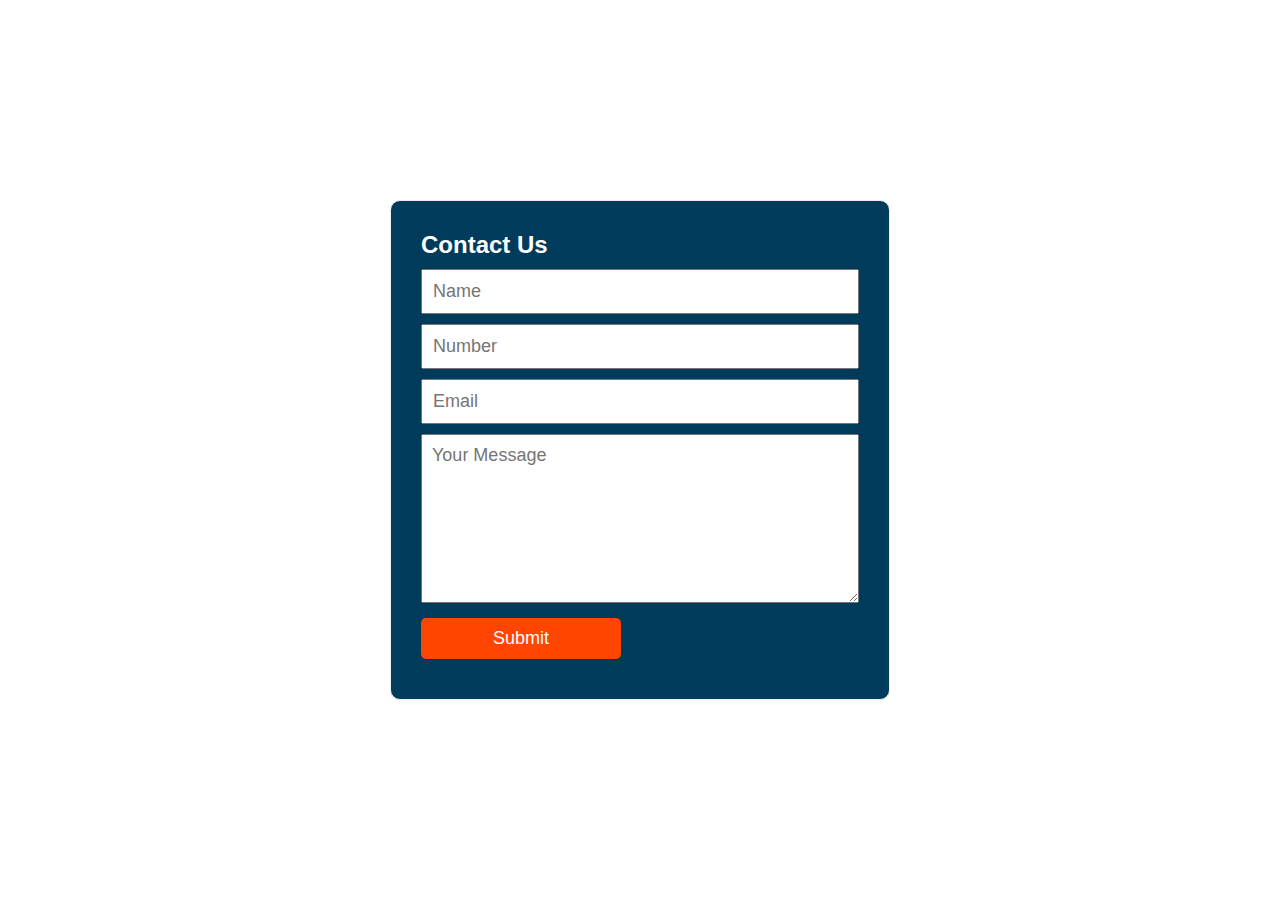
<file: contact.html>
<!DOCTYPE html>
<html>
<head>
	<link rel="stylesheet" href="Google Sheet.css">
</head>
<body>
	<div class="container">
        <form method="post" action="https://script.google.com/macros/s/AKfycbySYTESTQR4v4q-2BuByB8gEKaptKqCdrLqZm9wM37A24d1MSl9hCkQBTMamf4iGxdpZA/exec" name="contact-form">
			<h4>Contact Us</h4>
			<input type="text" name="your-name" placeholder="Name">
			<input type="text" name="your-number" placeholder="Number">
			<input type="email" name="your-email" placeholder="Email">
			<textarea name="message" rows="7" placeholder="Your Message"></textarea>
			<input type="submit" value="Submit" id="submit">
		</form>
	</div>

	<script src="Google Sheet.js"></script>
</body>
</html>
</file>
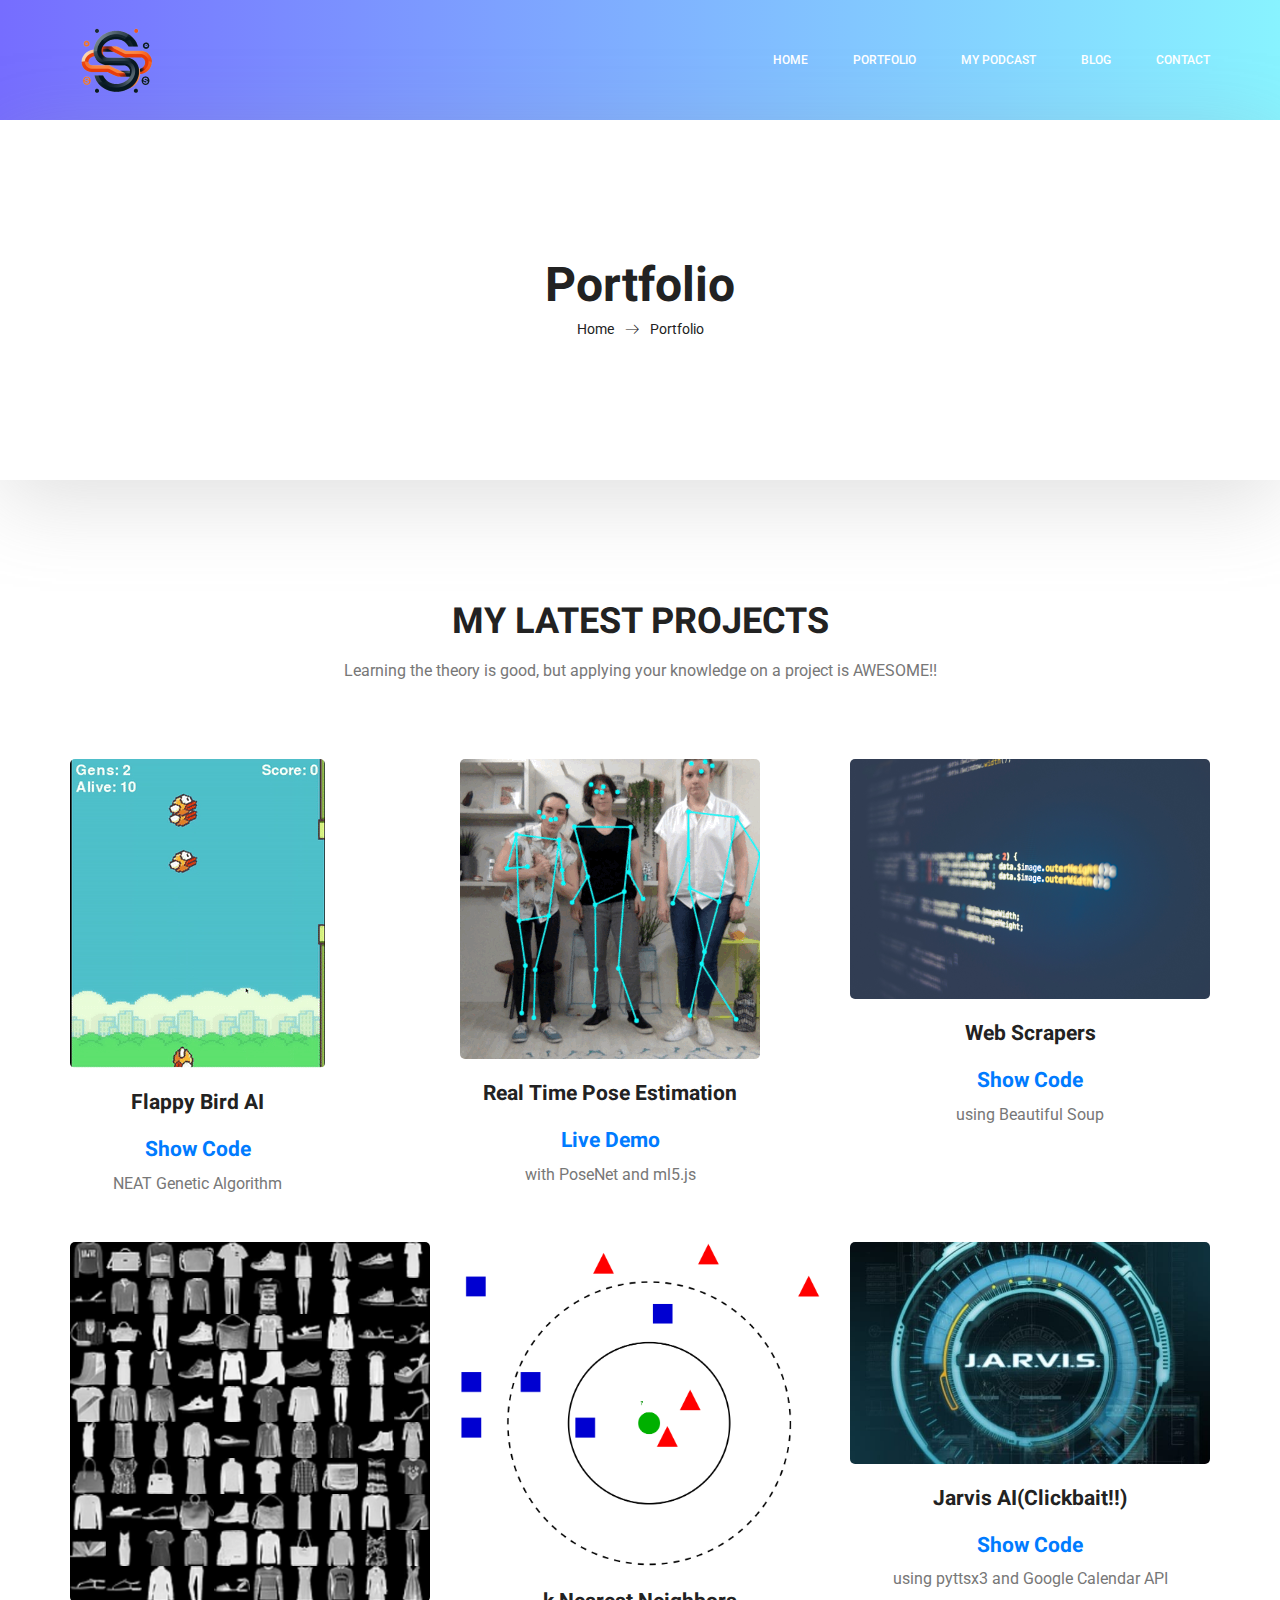
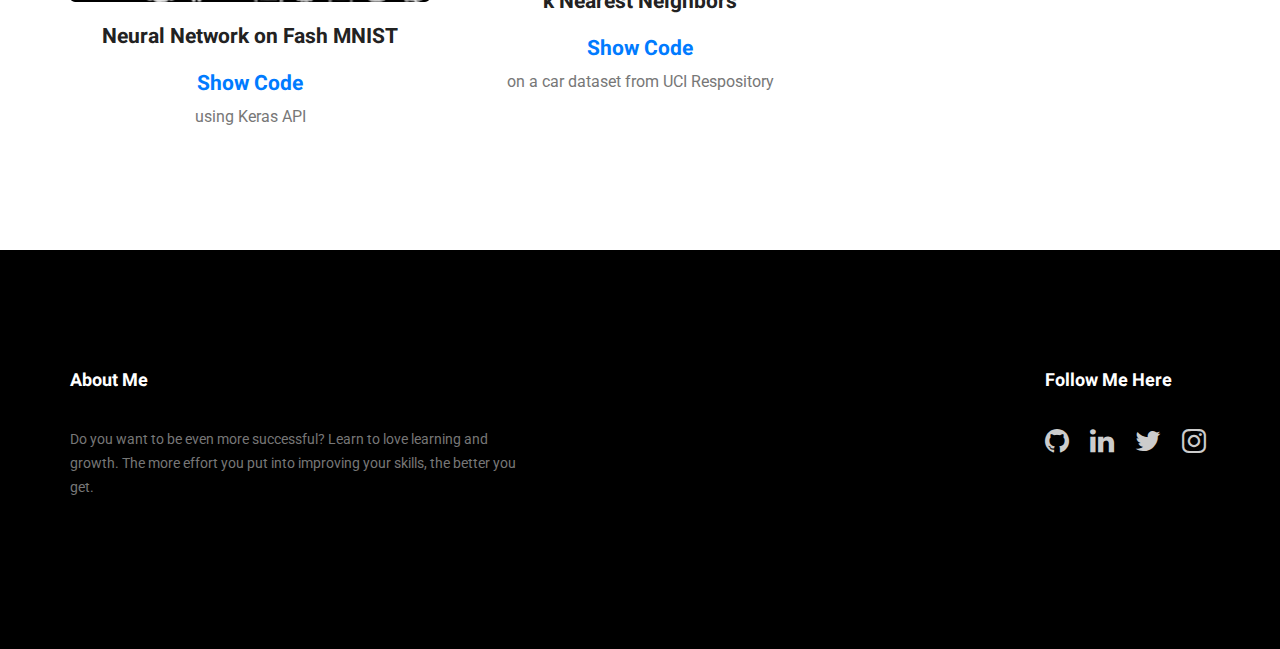
<file: portfolio.html>
<!doctype html>
<html lang="en">
    <head>
        <!-- Required meta tags -->
        <meta charset="utf-8">
        <meta name="viewport" content="width=device-width, initial-scale=1, shrink-to-fit=no">
        <link rel="icon" href="img/mn.png" type="image/png">
        <title>Hey, I'm saad</title>
        <!-- Bootstrap CSS -->
        <link rel="stylesheet" href="css/bootstrap.css">
        <link rel="stylesheet" href="vendors/linericon/style.css">
        <link rel="stylesheet" href="css/font-awesome.min.css">
        <link rel="stylesheet" href="vendors/owl-carousel/owl.carousel.min.css">
        <link rel="stylesheet" href="vendors/lightbox/simpleLightbox.css">
        <link rel="stylesheet" href="vendors/nice-select/css/nice-select.css">
        <link rel="stylesheet" href="vendors/animate-css/animate.css">
        <link rel="stylesheet" href="vendors/popup/magnific-popup.css">
        <link rel="stylesheet" href="vendors/flaticon/flaticon.css">
        <!-- main css -->
        <link rel="stylesheet" href="css/style.css">
        <link rel="stylesheet" href="css/responsive.css">
    </head>
    <body>
        
        <!--================Header Menu Area =================-->
        <header class="header_area">
            <div class="main_menu">
            	<nav class="navbar navbar-expand-lg navbar-light">
					<div class="container box_1620">
						<!-- Brand and toggle get grouped for better mobile display -->
						<a class="navbar-brand logo_h" href="index.html"><img src="img/zxzx.png" alt=""></a>
						<button class="navbar-toggler" type="button" data-toggle="collapse" data-target="#navbarSupportedContent" aria-controls="navbarSupportedContent" aria-expanded="false" aria-label="Toggle navigation">
							<span class="icon-bar"></span>
							<span class="icon-bar"></span>
							<span class="icon-bar"></span>
						</button>
						<!-- Collect the nav links, forms, and other content for toggling -->
						<div class="collapse navbar-collapse offset" id="navbarSupportedContent">
							<ul class="nav navbar-nav menu_nav ml-auto">
								<li class="nav-item active"><a class="nav-link" href="index.html">Home</a></li> 
								<!-- <li class="nav-item"><a class="nav-link" href="about-us.html">About</a></li> 
								<li class="nav-item"><a class="nav-link" href="services.html">Services</a></li>  -->
								<li class="nav-item"><a class="nav-link" href="portfolio.html">Portfolio</a></li>
								<li class="nav-item"><a class="nav-link" href="services.html">My Podcast</a></li>
								<li class="nav-item submenu dropdown">
									<a href="#" class="nav-link dropdown-toggle" data-toggle="dropdown" role="button" aria-haspopup="true" aria-expanded="false">Blog</a>
									<ul class="dropdown-menu">
										<li class="nav-item"><a class="nav-link" href="https://medium.com/@smsaad05082003">Medium</a></li>
										<li class="nav-item"><a class="nav-link" href="https://dev.to/isaadshaik">DEV.to</a></li>
									</ul>
								</li> 
								<li class="nav-item"><a class="nav-link" href="contact.html">Contact</a></li>
							</ul>
						</div> 
					</div>
            	</nav>
            </div>
        </header>
        <!--================Header Menu Area =================-->
        
        <!--================Home Banner Area =================-->
        <section class="banner_area">
            <div class="box_1620">
				<div class="banner_inner d-flex align-items-center">
					<div class="container">
						<div class="banner_content text-center">
							<h2>Portfolio</h2>
							<div class="page_link">
								<a href="index.html">Home</a>
								<a href="portfolio.html">Portfolio</a>
							</div>
						</div>
					</div>
				</div>
            </div>
        </section>
        <!--================End Home Banner Area =================-->
        
        <!--================Home Gallery Area =================-->
        <section class="home_gallery_area p_120">
        	<div class="container">
        		<div class="main_title">
        			<h2>My Latest Projects</h2>
        			<p>Learning the theory is good, but applying your knowledge on a project is AWESOME!!</p>
        		</div>
        	</div>
        	<div class="container">
        		<div class="gallery_f_inner row imageGallery1">
        			<div class="col-lg-4 col-md-4 col-sm-6 brand manipul design print">
        				<div class="h_gallery_item">
        					<div class="g_img_item">
        						<img class="img-fluid" src="img/gallery/project1.gif" alt="">
        						<a  class ="light" href="img/gallery/project1.gif"><img class="img-fluid" src="img/gallery/icon.png" alt=""></a>
        					</div>
        					<div class="g_item_text">
								<h4>Flappy Bird AI</h4>
								<h4><a href="https://github.com/SMSAAD001/FlappyBirdAI" target="_blank">Show Code</a></h4>
								<p>NEAT Genetic Algorithm</p>
								
        					</div>
        				</div>
        			</div>
        			<div class="col-lg-4 col-md-4 col-sm-6 brand manipul creative">
        				<div class="h_gallery_item">
        					<div class="g_img_item">
        						<img class="img-fluid" src="img/gallery/project2.gif" alt="">
        						<a class="light" href="img/gallery/project2.gif"><img src="img/gallery/icon.png" alt=""></a>
        					</div>
        					<div class="g_item_text">
								<h4>Real Time Pose Estimation</h4>
								<h4><a href="https://github.com/SMSAAD001/-Pose-Estimation" target="_blank">Live Demo</a></h4>
        						<p>with PoseNet and ml5.js</p>
        					</div>
        				</div>
        			</div>
        			<div class="col-lg-4 col-md-4 col-sm-6 manipul creative design print">
        				<div class="h_gallery_item">
        					<div class="g_img_item">
        						<img class="img-fluid" src="img/gallery/project3.jpg" alt="">
        						<a class="light" href="img/gallery/project3.jpg"><img src="img/gallery/icon.png" alt=""></a>
        					</div>
        					<div class="g_item_text">
								<h4>Web Scrapers</h4>
								<h4><a href="https://github.com/SMSAAD001/Web-Scrapers" target="_blank">Show Code</a></h4>
        						<p>using Beautiful Soup</p>
        					</div>
        				</div>
        			</div>
        			<div class="col-lg-4 col-md-4 col-sm-6 brand creative print">
        				<div class="h_gallery_item">
        					<div class="g_img_item">
        						<img class="img-fluid" src="img/gallery/project4.jpeg" alt="">
        						<a class="light" href="img/gallery/project4.jpeg"><img src="img/gallery/icon.png" alt=""></a>
        					</div>
        					<div class="g_item_text">
								<h4>Neural Network on Fash MNIST</h4>
								<h4><a href="https://github.com/SMSAAD001/NN-on-Fash-MNIST" target="_blank">Show Code</a></h4>
        						<p>using Keras API</p>
        					</div>
        				</div>
        			</div>
        			<div class="col-lg-4 col-md-4 col-sm-6 brand manipul design">
        				<div class="h_gallery_item">
        					<div class="g_img_item">
        						<img class="img-fluid" src="img/gallery/project5.png" alt="">
        						<a class="light" href="img/gallery/project5.png"><img src="img/gallery/icon.png" alt=""></a>
        					</div>
        					<div class="g_item_text">
								<h4>k Nearest Neighbors</h4>
								<h4><a href="https://github.com/SMSAAD001/k-Nearest-Neighbors" target="_blank">Show Code</a></h4>
        						<p>on a car dataset from UCI Respository</p>
        					</div>
        				</div>
					</div>
					<div class="col-lg-4 col-md-4 col-sm-6 brand manipul design">
        				<div class="h_gallery_item">
        					<div class="g_img_item">
        						<img class="img-fluid" src="img/gallery/project6.jpg" alt="">
        						<a class="light" href="img/gallery/project6.jpg"><img src="img/gallery/icon.png" alt=""></a>
        					</div>
        					<div class="g_item_text">
								<h4>Jarvis AI(Clickbait!!)</h4>
								<h4><a href="https://github.com/SMSAAD001/Jarvis-AI" target="_blank">Show Code</a></h4>
        						<p>using pyttsx3 and Google Calendar API</p>
        					</div>
        				</div>
        			</div>
        			
        		</div>
        		
        	</div>
        </section>

        
        
        <!--================Footer Area =================-->
        <footer class="footer_area p_120">
        	<div class="container">
        		<div class="row footer_inner">
        			<div class="col-lg-5 col-sm-6">
        				<aside class="f_widget ab_widget">
        					<div class="f_title">
        						<h3>About Me</h3>
        					</div>
        					<p>Do you want to be even more successful? Learn to love learning and growth. The more effort you put into improving your skills, the better you get.</p>
        					
        				</aside>
        			</div>
        			<div class="col-lg-5 col-sm-6">
        				<!-- <aside class="f_widget news_widget">
        					<div class="f_title">
        						<h3>Newsletter</h3>
        					</div>
        					<p>Stay updated with our latest trends</p>
        					<div id="mc_embed_signup">
                                <form target="_blank" action="https://spondonit.us12.list-manage.com/subscribe/post?u=1462626880ade1ac87bd9c93a&amp;id=92a4423d01" method="get" class="subscribe_form relative">
                                	<div class="input-group d-flex flex-row">
                                        <input name="EMAIL" placeholder="Enter email address" onfocus="this.placeholder = ''" onblur="this.placeholder = 'Email Address '" required="" type="email">
                                        <button class="btn sub-btn"><span class="lnr lnr-arrow-right"></span></button>		
                                    </div>				
                                    <div class="mt-10 info"></div>
                                </form>
                            </div>
        				</aside> -->
        			</div>
        			<div class="col-lg-2">
        				<aside class="f_widget social_widget">
        					<div class="f_title">
        						<h3>Follow Me Here</h3>
        					</div>
        					
        					<ul class="list">
        						<li><a href="https://github.com/SMSAAD001" target="_blank"><i class="fa fa-github fa-2x"></i></a></li>
								<li><a href="https://www.linkedin.com/in/i-saad-shaik-54306724b/" target="_blank"><i class="fa fa-linkedin fa-2x"></i></a></li>
								<li><a href="https://twitter.com/sm04925774_sm" target="_blank"><i class="fa fa-twitter fa-2x"></i></a></li>
								<li><a href="https://www.instagram.com/i_saad.shaik?igsh=cTJ6NzlsNjVzYW94" target="_blank"><i class="fa fa-instagram fa-2x"></i></a></li>
        					</ul>
        				</aside>
        			</div>
        		</div>
        	</div>
        </footer>
        <!--================End Footer Area =================-->
        
        
        
        
        <!-- Optional JavaScript -->
        <!-- jQuery first, then Popper.js, then Bootstrap JS -->
        <script src="js/jquery-3.3.1.min.js"></script>
        <script src="js/popper.js"></script>
        <script src="js/bootstrap.min.js"></script>
        <script src="js/stellar.js"></script>
        <script src="vendors/lightbox/simpleLightbox.min.js"></script>
        <script src="vendors/nice-select/js/jquery.nice-select.min.js"></script>
        <script src="vendors/isotope/imagesloaded.pkgd.min.js"></script>
        <script src="vendors/isotope/isotope.pkgd.min.js"></script>
        <script src="vendors/owl-carousel/owl.carousel.min.js"></script>
        <script src="vendors/popup/jquery.magnific-popup.min.js"></script>
        <script src="js/jquery.ajaxchimp.min.js"></script>
        <script src="vendors/counter-up/jquery.waypoints.min.js"></script>
        <script src="vendors/counter-up/jquery.counterup.min.js"></script>
        <script src="js/mail-script.js"></script>
        <script src="js/theme.js"></script>
    </body>
</html>
</file>
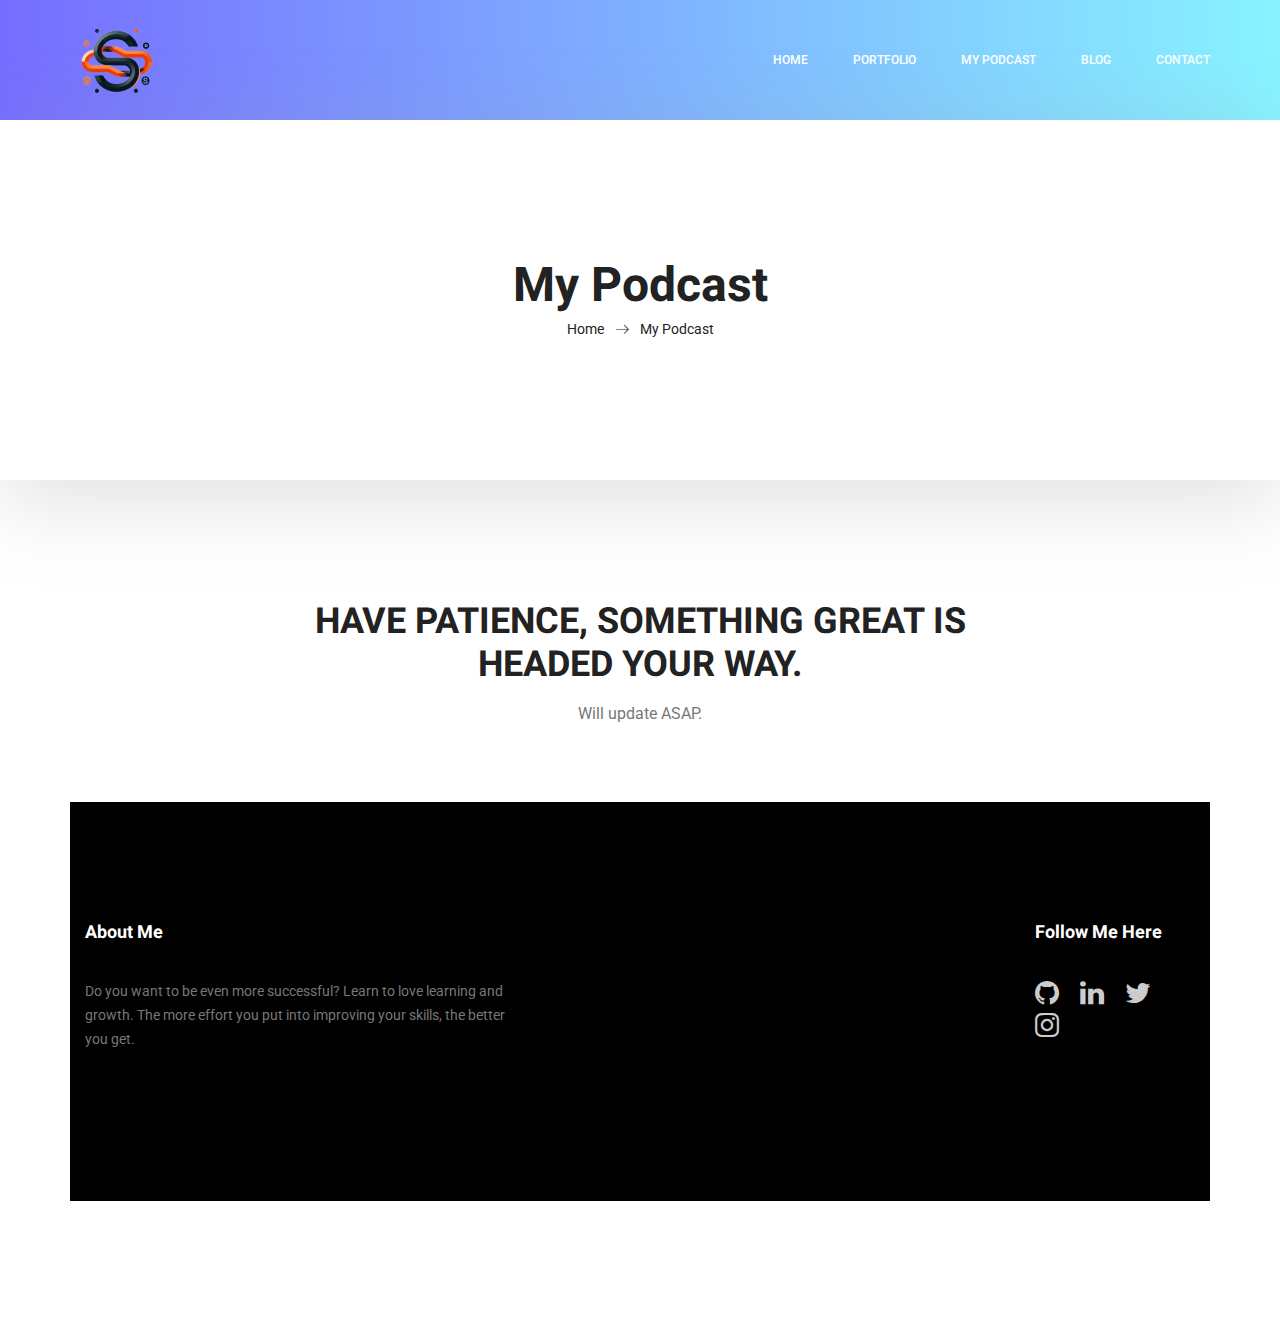
<file: services.html>
<!doctype html>
<html lang="en">
    <head>
        <!-- Required meta tags -->
        <meta charset="utf-8">
        <meta name="viewport" content="width=device-width, initial-scale=1, shrink-to-fit=no">
		<link rel="icon" href="img/mn.png" type="image/png">
        <title>Hey, I'm saad </title>
        <!-- Bootstrap CSS -->
        <link rel="stylesheet" href="css/bootstrap.css">
        <link rel="stylesheet" href="vendors/linericon/style.css">
        <link rel="stylesheet" href="css/font-awesome.min.css">
        <link rel="stylesheet" href="vendors/owl-carousel/owl.carousel.min.css">
        <link rel="stylesheet" href="vendors/lightbox/simpleLightbox.css">
        <link rel="stylesheet" href="vendors/nice-select/css/nice-select.css">
        <link rel="stylesheet" href="vendors/animate-css/animate.css">
        <link rel="stylesheet" href="vendors/popup/magnific-popup.css">
        <link rel="stylesheet" href="vendors/flaticon/flaticon.css">
        <!-- main css -->
        <link rel="stylesheet" href="css/style.css">
        <link rel="stylesheet" href="css/responsive.css">
    </head>
    <body>
        
        <!--================Header Menu Area =================-->
        <header class="header_area">
            <div class="main_menu">
            	<nav class="navbar navbar-expand-lg navbar-light">
					<div class="container box_1620">
						<!-- Brand and toggle get grouped for better mobile display -->
						<a class="navbar-brand logo_h" href="index.html"><img src="img/zxzx.png" alt=""></a>
						<button class="navbar-toggler" type="button" data-toggle="collapse" data-target="#navbarSupportedContent" aria-controls="navbarSupportedContent" aria-expanded="false" aria-label="Toggle navigation">
							<span class="icon-bar"></span>
							<span class="icon-bar"></span>
							<span class="icon-bar"></span>
						</button>
						<!-- Collect the nav links, forms, and other content for toggling -->
						<div class="collapse navbar-collapse offset" id="navbarSupportedContent">
							<ul class="nav navbar-nav menu_nav ml-auto">
								<li class="nav-item active"><a class="nav-link" href="index.html">Home</a></li> 
								<!-- <li class="nav-item"><a class="nav-link" href="about-us.html">About</a></li> 
								<li class="nav-item"><a class="nav-link" href="services.html">Services</a></li>  -->
								<li class="nav-item"><a class="nav-link" href="portfolio.html">Portfolio</a></li> 
								<li class="nav-item"><a class="nav-link" href="services.html">My Podcast</a></li>
								<li class="nav-item submenu dropdown">
									<a href="#" class="nav-link dropdown-toggle" data-toggle="dropdown" role="button" aria-haspopup="true" aria-expanded="false">Blog</a>
									<ul class="dropdown-menu">
										<li class="nav-item"><a class="nav-link" href="https://medium.com/@smsaad05082003">Medium</a></li>
										<li class="nav-item"><a class="nav-link" href="https://dev.to/isaadshaik">DEV.to</a></li>
									</ul>
								</li> 
								<li class="nav-item"><a class="nav-link" href="contact.html">Contact</a></li>
							</ul>
						</div> 
					</div>
            	</nav>
            </div>
        </header>
        <!--================Header Menu Area =================-->
        
        <!--================Home Banner Area =================-->
        <section class="banner_area">
            <div class="box_1620">
				<div class="banner_inner d-flex align-items-center">
					<div class="container">
						<div class="banner_content text-center">
							<h2>My Podcast</h2>
							<div class="page_link">
								<a href="index.html">Home</a>
								<a href="services.html">My Podcast</a>
							</div>
						</div>
					</div>
				</div>
            </div>
        </section>
        <!--================End Home Banner Area =================-->
        
        <!--================Feature Area =================-->
        <section class="feature_area white_feature p_120">
        	<div class="container">
        		<div class="main_title">
        			<h2>Have Patience, Something great is headed your way.</h2>
        			<p>Will update ASAP.</p>
        		</div>
        		
        
                <!--================Footer Area =================-->
				<footer class="footer_area p_120">
					<div class="container">
						<div class="row footer_inner">
							<div class="col-lg-5 col-sm-6">
								<aside class="f_widget ab_widget">
									<div class="f_title">
										<h3>About Me</h3>
									</div>
									<p>Do you want to be even more successful? Learn to love learning and growth. The more effort you put into improving your skills, the better you get.</p>
									
								</aside>
							</div>
							<div class="col-lg-5 col-sm-6">
								<!-- <aside class="f_widget news_widget">
									<div class="f_title">
										<h3>Newsletter</h3>
									</div>
									<p>Stay updated with our latest trends</p>
									<div id="mc_embed_signup">
										<form target="_blank" action="https://spondonit.us12.list-manage.com/subscribe/post?u=1462626880ade1ac87bd9c93a&amp;id=92a4423d01" method="get" class="subscribe_form relative">
											<div class="input-group d-flex flex-row">
												<input name="EMAIL" placeholder="Enter email address" onfocus="this.placeholder = ''" onblur="this.placeholder = 'Email Address '" required="" type="email">
												<button class="btn sub-btn"><span class="lnr lnr-arrow-right"></span></button>		
											</div>				
											<div class="mt-10 info"></div>
										</form>
									</div>
								</aside> -->
							</div>
							<div class="col-lg-2">
								<aside class="f_widget social_widget">
									<div class="f_title">
										<h3>Follow Me Here</h3>
									</div>
									
									<ul class="list">
										<li><a href="https://github.com/SMSAAD001" target="_blank"><i class="fa fa-github fa-2x"></i></a></li>
										<li><a href="https://www.linkedin.com/in/i-saad-shaik-54306724b/" target="_blank"><i class="fa fa-linkedin fa-2x"></i></a></li>
										<li><a href="https://twitter.com/sm04925774_sm" target="_blank"><i class="fa fa-twitter fa-2x"></i></a></li>
										<li><a href="https://www.instagram.com/i_saad.shaik?igsh=cTJ6NzlsNjVzYW94" target="_blank"><i class="fa fa-instagram fa-2x"></i></a></li>
									</ul>
								</aside>
							</div>
						</div>
					</div>
				</footer>
				<!--================End Footer Area =================-->
        
        
        
        
        <!-- Optional JavaScript -->
        <!-- jQuery first, then Popper.js, then Bootstrap JS -->
        <script src="js/jquery-3.3.1.min.js"></script>
        <script src="js/popper.js"></script>
        <script src="js/bootstrap.min.js"></script>
        <script src="js/stellar.js"></script>
        <script src="vendors/lightbox/simpleLightbox.min.js"></script>
        <script src="vendors/nice-select/js/jquery.nice-select.min.js"></script>
        <script src="vendors/isotope/imagesloaded.pkgd.min.js"></script>
        <script src="vendors/isotope/isotope.pkgd.min.js"></script>
        <script src="vendors/owl-carousel/owl.carousel.min.js"></script>
        <script src="vendors/popup/jquery.magnific-popup.min.js"></script>
        <script src="js/jquery.ajaxchimp.min.js"></script>
        <script src="vendors/counter-up/jquery.waypoints.min.js"></script>
        <script src="vendors/counter-up/jquery.counterup.min.js"></script>
        <script src="js/mail-script.js"></script>
        <script src="js/theme.js"></script>
    </body>
</html>
</file>
<file: Google Sheet.css>
*{
	box-sizing: border-box;
	padding: 0;
	margin: 0;
	font-family: 'poppins', sans-serif;
	font-size: 18px;
}
body{
	height: 100vh;
	display: flex;
	align-items: center;
	justify-content: center;
}
.container{
	width: 500px;
	padding: 30px;
	border: 1px solid #eeeeee;
	border-radius: 10px;
	background-color: #003b5b;
}
h4{
	margin-bottom: 10px;
	font-size: 24px;
	color: white;
}
input{
	width: 100%;
	padding: 10px;
	margin-bottom: 10px;
}
textarea{
	width: 100%;
	padding: 10px;
}
#submit{
	border: none;
	background-color: orangered;
	color: white;
	width: 200px;
	margin-top: 10px;
	border-radius: 5px;
}
#submit:hover{
	background-color: #333333;
}
</file>
<file: vendors/linericon/style.css>
@font-face {
	font-family: 'Linearicons-Free';
	src:url('fonts/Linearicons-Free.eot?w118d');
	src:url('fonts/Linearicons-Free.eot?#iefixw118d') format('embedded-opentype'),
		url('fonts/Linearicons-Free.woff2?w118d') format('woff2'),
		url('fonts/Linearicons-Free.woff?w118d') format('woff'),
		url('fonts/Linearicons-Free.ttf?w118d') format('truetype'),
		url('fonts/Linearicons-Free.svg?w118d#Linearicons-Free') format('svg');
	font-weight: normal;
	font-style: normal;
}

.lnr {
	font-family: 'Linearicons-Free';
	speak: none;
	font-style: normal;
	font-weight: normal;
	font-variant: normal;
	text-transform: none;
	line-height: 1;

	/* Better Font Rendering =========== */
	-webkit-font-smoothing: antialiased;
	-moz-osx-font-smoothing: grayscale;
}

.lnr-home:before {
	content: "\e800";
}
.lnr-apartment:before {
	content: "\e801";
}
.lnr-pencil:before {
	content: "\e802";
}
.lnr-magic-wand:before {
	content: "\e803";
}
.lnr-drop:before {
	content: "\e804";
}
.lnr-lighter:before {
	content: "\e805";
}
.lnr-poop:before {
	content: "\e806";
}
.lnr-sun:before {
	content: "\e807";
}
.lnr-moon:before {
	content: "\e808";
}
.lnr-cloud:before {
	content: "\e809";
}
.lnr-cloud-upload:before {
	content: "\e80a";
}
.lnr-cloud-download:before {
	content: "\e80b";
}
.lnr-cloud-sync:before {
	content: "\e80c";
}
.lnr-cloud-check:before {
	content: "\e80d";
}
.lnr-database:before {
	content: "\e80e";
}
.lnr-lock:before {
	content: "\e80f";
}
.lnr-cog:before {
	content: "\e810";
}
.lnr-trash:before {
	content: "\e811";
}
.lnr-dice:before {
	content: "\e812";
}
.lnr-heart:before {
	content: "\e813";
}
.lnr-star:before {
	content: "\e814";
}
.lnr-star-half:before {
	content: "\e815";
}
.lnr-star-empty:before {
	content: "\e816";
}
.lnr-flag:before {
	content: "\e817";
}
.lnr-envelope:before {
	content: "\e818";
}
.lnr-paperclip:before {
	content: "\e819";
}
.lnr-inbox:before {
	content: "\e81a";
}
.lnr-eye:before {
	content: "\e81b";
}
.lnr-printer:before {
	content: "\e81c";
}
.lnr-file-empty:before {
	content: "\e81d";
}
.lnr-file-add:before {
	content: "\e81e";
}
.lnr-enter:before {
	content: "\e81f";
}
.lnr-exit:before {
	content: "\e820";
}
.lnr-graduation-hat:before {
	content: "\e821";
}
.lnr-license:before {
	content: "\e822";
}
.lnr-music-note:before {
	content: "\e823";
}
.lnr-film-play:before {
	content: "\e824";
}
.lnr-camera-video:before {
	content: "\e825";
}
.lnr-camera:before {
	content: "\e826";
}
.lnr-picture:before {
	content: "\e827";
}
.lnr-book:before {
	content: "\e828";
}
.lnr-bookmark:before {
	content: "\e829";
}
.lnr-user:before {
	content: "\e82a";
}
.lnr-users:before {
	content: "\e82b";
}
.lnr-shirt:before {
	content: "\e82c";
}
.lnr-store:before {
	content: "\e82d";
}
.lnr-cart:before {
	content: "\e82e";
}
.lnr-tag:before {
	content: "\e82f";
}
.lnr-phone-handset:before {
	content: "\e830";
}
.lnr-phone:before {
	content: "\e831";
}
.lnr-pushpin:before {
	content: "\e832";
}
.lnr-map-marker:before {
	content: "\e833";
}
.lnr-map:before {
	content: "\e834";
}
.lnr-location:before {
	content: "\e835";
}
.lnr-calendar-full:before {
	content: "\e836";
}
.lnr-keyboard:before {
	content: "\e837";
}
.lnr-spell-check:before {
	content: "\e838";
}
.lnr-screen:before {
	content: "\e839";
}
.lnr-smartphone:before {
	content: "\e83a";
}
.lnr-tablet:before {
	content: "\e83b";
}
.lnr-laptop:before {
	content: "\e83c";
}
.lnr-laptop-phone:before {
	content: "\e83d";
}
.lnr-power-switch:before {
	content: "\e83e";
}
.lnr-bubble:before {
	content: "\e83f";
}
.lnr-heart-pulse:before {
	content: "\e840";
}
.lnr-construction:before {
	content: "\e841";
}
.lnr-pie-chart:before {
	content: "\e842";
}
.lnr-chart-bars:before {
	content: "\e843";
}
.lnr-gift:before {
	content: "\e844";
}
.lnr-diamond:before {
	content: "\e845";
}
.lnr-linearicons:before {
	content: "\e846";
}
.lnr-dinner:before {
	content: "\e847";
}
.lnr-coffee-cup:before {
	content: "\e848";
}
.lnr-leaf:before {
	content: "\e849";
}
.lnr-paw:before {
	content: "\e84a";
}
.lnr-rocket:before {
	content: "\e84b";
}
.lnr-briefcase:before {
	content: "\e84c";
}
.lnr-bus:before {
	content: "\e84d";
}
.lnr-car:before {
	content: "\e84e";
}
.lnr-train:before {
	content: "\e84f";
}
.lnr-bicycle:before {
	content: "\e850";
}
.lnr-wheelchair:before {
	content: "\e851";
}
.lnr-select:before {
	content: "\e852";
}
.lnr-earth:before {
	content: "\e853";
}
.lnr-smile:before {
	content: "\e854";
}
.lnr-sad:before {
	content: "\e855";
}
.lnr-neutral:before {
	content: "\e856";
}
.lnr-mustache:before {
	content: "\e857";
}
.lnr-alarm:before {
	content: "\e858";
}
.lnr-bullhorn:before {
	content: "\e859";
}
.lnr-volume-high:before {
	content: "\e85a";
}
.lnr-volume-medium:before {
	content: "\e85b";
}
.lnr-volume-low:before {
	content: "\e85c";
}
.lnr-volume:before {
	content: "\e85d";
}
.lnr-mic:before {
	content: "\e85e";
}
.lnr-hourglass:before {
	content: "\e85f";
}
.lnr-undo:before {
	content: "\e860";
}
.lnr-redo:before {
	content: "\e861";
}
.lnr-sync:before {
	content: "\e862";
}
.lnr-history:before {
	content: "\e863";
}
.lnr-clock:before {
	content: "\e864";
}
.lnr-download:before {
	content: "\e865";
}
.lnr-upload:before {
	content: "\e866";
}
.lnr-enter-down:before {
	content: "\e867";
}
.lnr-exit-up:before {
	content: "\e868";
}
.lnr-bug:before {
	content: "\e869";
}
.lnr-code:before {
	content: "\e86a";
}
.lnr-link:before {
	content: "\e86b";
}
.lnr-unlink:before {
	content: "\e86c";
}
.lnr-thumbs-up:before {
	content: "\e86d";
}
.lnr-thumbs-down:before {
	content: "\e86e";
}
.lnr-magnifier:before {
	content: "\e86f";
}
.lnr-cross:before {
	content: "\e870";
}
.lnr-menu:before {
	content: "\e871";
}
.lnr-list:before {
	content: "\e872";
}
.lnr-chevron-up:before {
	content: "\e873";
}
.lnr-chevron-down:before {
	content: "\e874";
}
.lnr-chevron-left:before {
	content: "\e875";
}
.lnr-chevron-right:before {
	content: "\e876";
}
.lnr-arrow-up:before {
	content: "\e877";
}
.lnr-arrow-down:before {
	content: "\e878";
}
.lnr-arrow-left:before {
	content: "\e879";
}
.lnr-arrow-right:before {
	content: "\e87a";
}
.lnr-move:before {
	content: "\e87b";
}
.lnr-warning:before {
	content: "\e87c";
}
.lnr-question-circle:before {
	content: "\e87d";
}
.lnr-menu-circle:before {
	content: "\e87e";
}
.lnr-checkmark-circle:before {
	content: "\e87f";
}
.lnr-cross-circle:before {
	content: "\e880";
}
.lnr-plus-circle:before {
	content: "\e881";
}
.lnr-circle-minus:before {
	content: "\e882";
}
.lnr-arrow-up-circle:before {
	content: "\e883";
}
.lnr-arrow-down-circle:before {
	content: "\e884";
}
.lnr-arrow-left-circle:before {
	content: "\e885";
}
.lnr-arrow-right-circle:before {
	content: "\e886";
}
.lnr-chevron-up-circle:before {
	content: "\e887";
}
.lnr-chevron-down-circle:before {
	content: "\e888";
}
.lnr-chevron-left-circle:before {
	content: "\e889";
}
.lnr-chevron-right-circle:before {
	content: "\e88a";
}
.lnr-crop:before {
	content: "\e88b";
}
.lnr-frame-expand:before {
	content: "\e88c";
}
.lnr-frame-contract:before {
	content: "\e88d";
}
.lnr-layers:before {
	content: "\e88e";
}
.lnr-funnel:before {
	content: "\e88f";
}
.lnr-text-format:before {
	content: "\e890";
}
.lnr-text-format-remove:before {
	content: "\e891";
}
.lnr-text-size:before {
	content: "\e892";
}
.lnr-bold:before {
	content: "\e893";
}
.lnr-italic:before {
	content: "\e894";
}
.lnr-underline:before {
	content: "\e895";
}
.lnr-strikethrough:before {
	content: "\e896";
}
.lnr-highlight:before {
	content: "\e897";
}
.lnr-text-align-left:before {
	content: "\e898";
}
.lnr-text-align-center:before {
	content: "\e899";
}
.lnr-text-align-right:before {
	content: "\e89a";
}
.lnr-text-align-justify:before {
	content: "\e89b";
}
.lnr-line-spacing:before {
	content: "\e89c";
}
.lnr-indent-increase:before {
	content: "\e89d";
}
.lnr-indent-decrease:before {
	content: "\e89e";
}
.lnr-pilcrow:before {
	content: "\e89f";
}
.lnr-direction-ltr:before {
	content: "\e8a0";
}
.lnr-direction-rtl:before {
	content: "\e8a1";
}
.lnr-page-break:before {
	content: "\e8a2";
}
.lnr-sort-alpha-asc:before {
	content: "\e8a3";
}
.lnr-sort-amount-asc:before {
	content: "\e8a4";
}
.lnr-hand:before {
	content: "\e8a5";
}
.lnr-pointer-up:before {
	content: "\e8a6";
}
.lnr-pointer-right:before {
	content: "\e8a7";
}
.lnr-pointer-down:before {
	content: "\e8a8";
}
.lnr-pointer-left:before {
	content: "\e8a9";
}
</file>
<file: vendors/nice-select/css/nice-select.css>
.nice-select {
  -webkit-tap-highlight-color: transparent;
  background-color: #fff;
  border-radius: 5px;
  border: solid 1px #e8e8e8;
  box-sizing: border-box;
  clear: both;
  cursor: pointer;
  display: block;
  float: left;
  font-family: inherit;
  font-size: 14px;
  font-weight: normal;
  height: 42px;
  line-height: 40px;
  outline: none;
  padding-left: 18px;
  padding-right: 30px;
  position: relative;
  text-align: left !important;
  -webkit-transition: all 0.2s ease-in-out;
  transition: all 0.2s ease-in-out;
  -webkit-user-select: none;
     -moz-user-select: none;
      -ms-user-select: none;
          user-select: none;
  white-space: nowrap;
  width: auto; }
  .nice-select:hover {
    border-color: #dbdbdb; }
  .nice-select:active, .nice-select.open, .nice-select:focus {
    border-color: #999; }
  .nice-select:after {
    border-bottom: 2px solid #999;
    border-right: 2px solid #999;
    content: '';
    display: block;
    height: 5px;
    margin-top: -4px;
    pointer-events: none;
    position: absolute;
    right: 12px;
    top: 50%;
    -webkit-transform-origin: 66% 66%;
        -ms-transform-origin: 66% 66%;
            transform-origin: 66% 66%;
    -webkit-transform: rotate(45deg);
        -ms-transform: rotate(45deg);
            transform: rotate(45deg);
    -webkit-transition: all 0.15s ease-in-out;
    transition: all 0.15s ease-in-out;
    width: 5px; }
  .nice-select.open:after {
    -webkit-transform: rotate(-135deg);
        -ms-transform: rotate(-135deg);
            transform: rotate(-135deg); }
  .nice-select.open .list {
    opacity: 1;
    pointer-events: auto;
    -webkit-transform: scale(1) translateY(0);
        -ms-transform: scale(1) translateY(0);
            transform: scale(1) translateY(0); }
  .nice-select.disabled {
    border-color: #ededed;
    color: #999;
    pointer-events: none; }
    .nice-select.disabled:after {
      border-color: #cccccc; }
  .nice-select.wide {
    width: 100%; }
    .nice-select.wide .list {
      left: 0 !important;
      right: 0 !important; }
  .nice-select.right {
    float: right; }
    .nice-select.right .list {
      left: auto;
      right: 0; }
  .nice-select.small {
    font-size: 12px;
    height: 36px;
    line-height: 34px; }
    .nice-select.small:after {
      height: 4px;
      width: 4px; }
    .nice-select.small .option {
      line-height: 34px;
      min-height: 34px; }
  .nice-select .list {
    background-color: #fff;
    border-radius: 5px;
    box-shadow: 0 0 0 1px rgba(68, 68, 68, 0.11);
    box-sizing: border-box;
    margin-top: 4px;
    opacity: 0;
    overflow: hidden;
    padding: 0;
    pointer-events: none;
    position: absolute;
    top: 100%;
    left: 0;
    -webkit-transform-origin: 50% 0;
        -ms-transform-origin: 50% 0;
            transform-origin: 50% 0;
    -webkit-transform: scale(0.75) translateY(-21px);
        -ms-transform: scale(0.75) translateY(-21px);
            transform: scale(0.75) translateY(-21px);
    -webkit-transition: all 0.2s cubic-bezier(0.5, 0, 0, 1.25), opacity 0.15s ease-out;
    transition: all 0.2s cubic-bezier(0.5, 0, 0, 1.25), opacity 0.15s ease-out;
    z-index: 9; }
    .nice-select .list:hover .option:not(:hover) {
      background-color: transparent !important; }
  .nice-select .option {
    cursor: pointer;
    font-weight: 400;
    line-height: 40px;
    list-style: none;
    min-height: 40px;
    outline: none;
    padding-left: 18px;
    padding-right: 29px;
    text-align: left;
    -webkit-transition: all 0.2s;
    transition: all 0.2s; }
    .nice-select .option:hover, .nice-select .option.focus, .nice-select .option.selected.focus {
      background-color: #f6f6f6; }
    .nice-select .option.selected {
      font-weight: bold; }
    .nice-select .option.disabled {
      background-color: transparent;
      color: #999;
      cursor: default; }

.no-csspointerevents .nice-select .list {
  display: none; }

.no-csspointerevents .nice-select.open .list {
  display: block; }
</file>
<file: vendors/flaticon/flaticon.css>
/*
  	Flaticon icon font: Flaticon
  	Creation date: 26/06/2018 17:19
  	*/

@font-face {
  font-family: "Flaticon";
  src: url("./Flaticon.eot");
  src: url("./Flaticon.eot?#iefix") format("embedded-opentype"),
       url("./Flaticon.woff") format("woff"),
       url("./Flaticon.ttf") format("truetype"),
       url("./Flaticon.svg#Flaticon") format("svg");
  font-weight: normal;
  font-style: normal;
}

@media screen and (-webkit-min-device-pixel-ratio:0) {
  @font-face {
    font-family: "Flaticon";
    src: url("./Flaticon.svg#Flaticon") format("svg");
  }
}

[class^="flaticon-"]:before, [class*=" flaticon-"]:before,
[class^="flaticon-"]:after, [class*=" flaticon-"]:after {   
  font-family: Flaticon;
        font-size: 20px;
font-style: normal;
margin-left: 20px;
}

.flaticon-skyline:before { content: "\f100"; }
.flaticon-sketch:before { content: "\f101"; }
.flaticon-city:before { content: "\f102"; }
</file>
<file: css/style.css>
/*----------------------------------------------------
@File: Default Styles
@Author: Rocky Ahmed
@URL: http://wethemez.com
Author E-mail: rockybd1995@gmail.com

This file contains the styling for the actual theme, this
is the file you need to edit to change the look of the
theme.
---------------------------------------------------- */
/*=====================================================================
@Template Name: Builder Construction 
@Author: Rocky Ahmed
@Developed By: Rocky Ahmed
@Developer URL: http://rocky.wethemez.com
Author E-mail: rockybd1995@gmail.com

@Default Styles

Table of Content:
01/ Variables
02/ predefin
03/ header
04/ button
05/ banner
06/ breadcrumb
07/ about
08/ team
09/ project 
10/ price 
11/ team 
12/ blog 
13/ video  
14/ features  
15/ career  
16/ contact 
17/ footer

=====================================================================*/
/*----------------------------------------------------*/
/*font Variables*/
/*Color Variables*/
/*=================== fonts ====================*/
@import url("https://fonts.googleapis.com/css?family=Heebo:300,400,700,900|Roboto:300,400,500,700");
/*---------------------------------------------------- */
/*----------------------------------------------------*/
.list {
  list-style: none;
  margin: 0px;
  padding: 0px; }

a {
  text-decoration: none;
  transition: all 0.3s ease-in-out; }
  a:hover, a:focus {
    text-decoration: none;
    outline: none; }

.row.m0 {
  margin: 0px; }

body {
  line-height: 26px;
  font-size: 16px;
  font-family: "Roboto", sans-serif;
  font-weight: normal;
  color: #777777; }

h1, h2, h3, h4, h5, h6 {
  font-family: "Heebo", sans-serif;
  font-weight: bold; }

button:focus {
  outline: none;
  box-shadow: none; }

.p0 {
  padding-left: 0px;
  padding-right: 0px; }

.p_120 {
  padding-top: 120px;
  padding-bottom: 120px; }

.p_100 {
  padding-top: 100px;
  padding-bottom: 100px; }

.pad_top {
  padding-top: 120px; }

.pad_bt {
  padding-bottom: 120px; }

.mt-25 {
  margin-top: 25px; }

@media (min-width: 1200px) {
  .container {
    max-width: 1170px; } }

@media (min-width: 1620px) {
  .box_1620 {
    max-width: 1620px;
    margin: auto;
    width: 100%;
    padding-left: 0px;
    padding-right: 0px; } }
/* Main Title Area css
============================================================================================ */
.main_title {
  text-align: center;
  max-width: 670px;
  margin: 0px auto 75px; }
  .main_title h2 {
    font-family: "Heebo", sans-serif;
    font-size: 36px;
    color: #222222;
    margin-bottom: 15px;
    text-transform: uppercase; }
  .main_title p {
    font-size: 16px;
    font-family: "Roboto", sans-serif;
    font-weight: normal;
    line-height: 26px;
    color: #777777;
    margin-bottom: 0px; }

/* End Main Title Area css
============================================================================================ */
/*---------------------------------------------------- */
/*----------------------------------------------------*/
.header_area {
  position: absolute;
  width: 100%;
  top: 0;
  left: 0;
  z-index: 99;
  transition: background 0.4s, all 0.3s linear; }
  .header_area .navbar {
    background: transparent;
    padding: 0px;
    border: 0px;
    border-radius: 0px; }
    .header_area .navbar .nav .nav-item {
      margin-right: 45px; }
      .header_area .navbar .nav .nav-item .nav-link {
        font: 500 12px/120px "Roboto", sans-serif;
        text-transform: uppercase;
        color: #fff;
        padding: 0px;
        display: inline-block; }
        .header_area .navbar .nav .nav-item .nav-link:after {
          display: none; }
      .header_area .navbar .nav .nav-item:hover .nav-link, .header_area .navbar .nav .nav-item.active .nav-link {
        color: #fff; }
      .header_area .navbar .nav .nav-item.submenu {
        position: relative; }
        .header_area .navbar .nav .nav-item.submenu ul {
          border: none;
          padding: 0px;
          border-radius: 0px;
          box-shadow: none;
          margin: 0px;
          background: #fff;
          box-shadow: 0px 3px 16px 0px rgba(0, 0, 0, 0.1); }
          @media (min-width: 992px) {
            .header_area .navbar .nav .nav-item.submenu ul {
              position: absolute;
              top: 120%;
              left: 0px;
              min-width: 200px;
              text-align: left;
              opacity: 0;
              transition: all 300ms ease-in;
              visibility: hidden;
              display: block;
              border: none;
              padding: 0px;
              border-radius: 0px; } }
          .header_area .navbar .nav .nav-item.submenu ul:before {
            content: "";
            width: 0;
            height: 0;
            border-style: solid;
            border-width: 10px 10px 0 10px;
            border-color: #eeeeee transparent transparent transparent;
            position: absolute;
            right: 24px;
            top: 45px;
            z-index: 3;
            opacity: 0;
            transition: all 400ms linear; }
          .header_area .navbar .nav .nav-item.submenu ul .nav-item {
            display: block;
            float: none;
            margin-right: 0px;
            border-bottom: 1px solid #ededed;
            margin-left: 0px;
            transition: all 0.4s linear; }
            .header_area .navbar .nav .nav-item.submenu ul .nav-item .nav-link {
              line-height: 45px;
              color: #222222;
              padding: 0px 30px;
              transition: all 150ms linear;
              display: block;
              margin-right: 0px; }
            .header_area .navbar .nav .nav-item.submenu ul .nav-item:last-child {
              border-bottom: none; }
            .header_area .navbar .nav .nav-item.submenu ul .nav-item:hover .nav-link {
              background: #766dff;
              color: #fff; }
        @media (min-width: 992px) {
          .header_area .navbar .nav .nav-item.submenu:hover ul {
            visibility: visible;
            opacity: 1;
            top: 100%; } }
        .header_area .navbar .nav .nav-item.submenu:hover ul .nav-item {
          margin-top: 0px; }
      .header_area .navbar .nav .nav-item:last-child {
        margin-right: 0px; }
    .header_area .navbar .search {
      font-size: 12px;
      line-height: 60px;
      display: inline-block;
      color: #222222;
      margin-left: 80px; }
      .header_area .navbar .search i {
        font-weight: 600; }
  .header_area.navbar_fixed .main_menu {
    position: fixed;
    width: 100%;
    top: -70px;
    left: 0;
    right: 0;
    background: #000;
    transform: translateY(70px);
    transition: transform 500ms ease, background 500ms ease;
    -webkit-transition: transform 500ms ease, background 500ms ease;
    box-shadow: 0px 3px 16px 0px rgba(0, 0, 0, 0.1); }
    .header_area.navbar_fixed .main_menu .navbar .nav .nav-item .nav-link {
      line-height: 70px; }

.top_menu {
  background: #f9f9ff; }
  .top_menu .header_social li {
    display: inline-block;
    margin-right: 15px; }
    .top_menu .header_social li a {
      font-size: 14px;
      color: #777777;
      display: inline-block;
      line-height: 42px;
      transition: all 300ms linear 0s; }
    .top_menu .header_social li:last-child {
      margin-right: 0px; }
    .top_menu .header_social li:hover a {
      color: #766dff; }
  .top_menu .dn_btn {
    line-height: 42px;
    display: inline-block;
    font-size: 12px;
    margin-right: 30px;
    font-family: "Roboto", sans-serif;
    font-weight: normal;
    color: #777777;
    transition: all 300ms linear 0s; }
    .top_menu .dn_btn:hover {
      color: #766dff; }
    .top_menu .dn_btn:last-child {
      margin-right: 0px; }
  .top_menu .lan_pack {
    height: 30px;
    border: 1px solid #eeeeee;
    border-radius: 3px;
    line-height: 28px;
    font-size: 12px;
    font-family: "Roboto", sans-serif;
    font-weight: 500;
    padding-left: 19px;
    padding-right: 36px;
    color: #777777;
    background: #f9f9ff;
    margin-right: 5px;
    margin-top: 8px; }
    .top_menu .lan_pack .current {
      color: #777777; }
    .top_menu .lan_pack:after {
      content: "\f0d7";
      border: none !important;
      font: normal normal normal 12px/1 FontAwesome;
      transform: rotate(0deg);
      height: auto;
      margin-top: -6px;
      right: 20px; }

/*---------------------------------------------------- */
/*----------------------------------------------------*/
/* Home Banner Area css
============================================================================================ */
.home_banner_area {
  position: relative;
  z-index: 1;
  background-image: -moz-linear-gradient(0deg, #766dff 0%, #88f3ff 100%);
  background-image: -webkit-linear-gradient(0deg, #766dff 0%, #88f3ff 100%);
  background-image: -ms-linear-gradient(0deg, #766dff 0%, #88f3ff 100%);
  margin-bottom: 200px; }
  .home_banner_area .box_1620 {
    min-height: 700px;
    border-radius: 12px;
    position: relative;
    bottom: -200px;
    background: #fff;
    padding: 30px;
    box-shadow: 0px 20px 80px 0px rgba(153, 153, 153, 0.3); }
  .home_banner_area .banner_inner {
    position: relative;
    width: 100%;
    min-height: 700px;
    display: flex; }
    .home_banner_area .banner_inner .banner_content {
      color: #222222;
      vertical-align: middle;
      align-self: center;
      text-align: left; }
      .home_banner_area .banner_inner .banner_content .media .d-flex {
        padding-right: 125px; }
      .home_banner_area .banner_inner .banner_content .media .media-body {
        vertical-align: middle;
        align-self: center; }

.blog_banner {
  min-height: 780px;
  position: relative;
  z-index: 1;
  overflow: hidden;
  margin-bottom: 0px; }
  .blog_banner .banner_inner {
    background: #04091e;
    position: relative;
    overflow: hidden;
    width: 100%;
    min-height: 780px;
    z-index: 1; }
    .blog_banner .banner_inner .overlay {
      background: url(../img/banner/banner-2.jpg) no-repeat scroll center center;
      opacity: .5;
      height: 125%;
      position: absolute;
      left: 0px;
      top: 0px;
      width: 100%;
      z-index: -1; }
    .blog_banner .banner_inner .blog_b_text {
      max-width: 700px;
      margin: auto;
      color: #fff; }
      .blog_banner .banner_inner .blog_b_text h2 {
        font-size: 60px;
        font-weight: bold;
        font-family: "Heebo", sans-serif;
        line-height: 66px;
        margin-bottom: 15px;
        text-transform: uppercase; }
      .blog_banner .banner_inner .blog_b_text p {
        font-size: 16px;
        margin-bottom: 35px; }
      .blog_banner .banner_inner .blog_b_text .white_bg_btn {
        line-height: 42px;
        padding: 0px 45px;
        border-radius: 5px; }

.banner_box {
  max-width: 1620px;
  margin: auto; }

.banner_area {
  position: relative;
  z-index: 1;
  min-height: 350px;
  background-image: -moz-linear-gradient(0deg, #766dff 0%, #88f3ff 100%);
  background-image: -webkit-linear-gradient(0deg, #766dff 0%, #88f3ff 100%);
  background-image: -ms-linear-gradient(0deg, #766dff 0%, #88f3ff 100%);
  margin-bottom: 120px; }
  .banner_area .box_1620 {
    background: #fff;
    min-height: 360px;
    border-radius: 12px;
    position: relative;
    bottom: -120px;
    box-shadow: 0px 20px 80px 0px rgba(153, 153, 153, 0.3); }
  .banner_area .banner_inner {
    position: relative;
    overflow: hidden;
    width: 100%;
    min-height: 360px;
    z-index: 1; }
    .banner_area .banner_inner .banner_content h2 {
      color: #222222;
      font-size: 48px;
      font-family: "Heebo", sans-serif;
      margin-bottom: 0px;
      font-weight: bold; }
    .banner_area .banner_inner .banner_content .page_link a {
      font-size: 14px;
      color: #222222;
      font-family: "Roboto", sans-serif;
      margin-right: 32px;
      position: relative; }
      .banner_area .banner_inner .banner_content .page_link a:before {
        content: "\e87a";
        font-family: 'Linearicons-Free';
        position: absolute;
        right: -25px;
        top: 50%;
        transform: translateY(-50%); }
      .banner_area .banner_inner .banner_content .page_link a:last-child {
        margin-right: 0px; }
        .banner_area .banner_inner .banner_content .page_link a:last-child:before {
          display: none; }
      .banner_area .banner_inner .banner_content .page_link a:hover {
        color: #766dff; }

/* End Home Banner Area css
============================================================================================ */
/*---------------------------------------------------- */
/*----------------------------------------------------*/
/* Latest Blog Area css
============================================================================================ */
.latest_blog_inner {
  margin-bottom: -30px; }

.l_blog_item {
  margin-bottom: 30px; }
  .l_blog_item .date {
    font-size: 13px;
    font-family: "Roboto", sans-serif;
    font-weight: normal;
    color: #777777;
    margin-top: 20px;
    display: block;
    margin-bottom: 15px; }
  .l_blog_item h4 {
    font-size: 18px;
    line-height: 24px;
    color: #222222;
    border-bottom: 1px solid #eeeeee;
    padding-bottom: 20px;
    margin-bottom: 20px;
    transition: all 300ms linear 0s; }
  .l_blog_item p {
    margin-bottom: 0px; }
  .l_blog_item:hover h4 {
    color: #766dff; }

/* End Latest Blog Area css
============================================================================================ */
/*================= latest_blog_area css =============*/
.single-recent-blog-post {
  margin-bottom: 30px; }
  .single-recent-blog-post .thumb {
    overflow: hidden; }
    .single-recent-blog-post .thumb img {
      transition: all 0.7s linear; }
  .single-recent-blog-post .details {
    padding-top: 30px; }
    .single-recent-blog-post .details .sec_h4 {
      line-height: 24px;
      padding: 10px 0px 13px;
      transition: all 0.3s linear; }
      .single-recent-blog-post .details .sec_h4:hover {
        color: #777777; }
  .single-recent-blog-post .date {
    font-size: 14px;
    line-height: 24px;
    font-weight: 400; }
  .single-recent-blog-post:hover img {
    transform: scale(1.23) rotate(10deg); }

.tags .tag_btn {
  font-size: 12px;
  font-weight: 500;
  line-height: 20px;
  border: 1px solid #eeeeee;
  display: inline-block;
  padding: 1px 18px;
  text-align: center;
  color: #222222; }
  .tags .tag_btn:before {
    background: #766dff; }
  .tags .tag_btn + .tag_btn {
    margin-left: 2px; }

/*========= blog_categorie_area css ===========*/
.blog_categorie_area {
  padding-top: 80px;
  padding-bottom: 80px; }

.categories_post {
  position: relative;
  text-align: center;
  cursor: pointer; }
  .categories_post img {
    max-width: 100%; }
  .categories_post .categories_details {
    position: absolute;
    top: 20px;
    left: 20px;
    right: 20px;
    bottom: 20px;
    background: rgba(34, 34, 34, 0.8);
    color: #fff;
    transition: all 0.3s linear;
    display: flex;
    align-items: center;
    justify-content: center; }
    .categories_post .categories_details h5 {
      margin-bottom: 0px;
      font-size: 18px;
      line-height: 26px;
      text-transform: uppercase;
      color: #fff;
      position: relative; }
    .categories_post .categories_details p {
      font-weight: 300;
      font-size: 14px;
      line-height: 26px;
      margin-bottom: 0px; }
    .categories_post .categories_details .border_line {
      margin: 10px 0px;
      background: #fff;
      width: 100%;
      height: 1px; }
  .categories_post:hover .categories_details {
    background-image: -moz-linear-gradient(0deg, #766dff 0%, #88f3ff 100%);
    background-image: -webkit-linear-gradient(0deg, #766dff 0%, #88f3ff 100%);
    background-image: -ms-linear-gradient(0deg, #766dff 0%, #88f3ff 100%);
    opacity: 0.851; }

/*============ blog_left_sidebar css ==============*/
.blog_item {
  margin-bottom: 40px; }

.blog_info {
  padding-top: 30px; }
  .blog_info .post_tag {
    padding-bottom: 20px; }
    .blog_info .post_tag a {
      font: 300 14px/21px "Roboto", sans-serif;
      color: #222222; }
      .blog_info .post_tag a:hover {
        color: #777777; }
      .blog_info .post_tag a.active {
        color: #766dff; }
  .blog_info .blog_meta li a {
    font: 300 14px/20px "Roboto", sans-serif;
    color: #777777;
    vertical-align: middle;
    padding-bottom: 12px;
    display: inline-block; }
    .blog_info .blog_meta li a i {
      color: #222222;
      font-size: 16px;
      font-weight: 600;
      padding-left: 15px;
      line-height: 20px;
      vertical-align: middle; }
    .blog_info .blog_meta li a:hover {
      color: #766dff; }

.blog_post img {
  max-width: 100%; }

.blog_details {
  padding-top: 20px; }
  .blog_details h2 {
    font-size: 24px;
    line-height: 36px;
    color: #222222;
    font-weight: 600;
    transition: all 0.3s linear; }
    .blog_details h2:hover {
      color: #766dff; }
  .blog_details p {
    margin-bottom: 26px; }

.view_btn {
  font-size: 14px;
  line-height: 36px;
  display: inline-block;
  color: #222222;
  font-weight: 500;
  padding: 0px 30px;
  background: #fff; }

.blog_right_sidebar {
  border: 1px solid #eeeeee;
  background: #fafaff;
  padding: 30px; }
  .blog_right_sidebar .widget_title {
    font-size: 18px;
    line-height: 25px;
    background: #766dff;
    text-align: center;
    color: #fff;
    padding: 8px 0px;
    margin-bottom: 30px; }
  .blog_right_sidebar .search_widget .input-group .form-control {
    font-size: 14px;
    line-height: 29px;
    border: 0px;
    width: 100%;
    font-weight: 300;
    color: #fff;
    padding-left: 20px;
    border-radius: 45px;
    z-index: 0;
    background: #766dff; }
    .blog_right_sidebar .search_widget .input-group .form-control.placeholder {
      color: #fff; }
    .blog_right_sidebar .search_widget .input-group .form-control:-moz-placeholder {
      color: #fff; }
    .blog_right_sidebar .search_widget .input-group .form-control::-moz-placeholder {
      color: #fff; }
    .blog_right_sidebar .search_widget .input-group .form-control::-webkit-input-placeholder {
      color: #fff; }
    .blog_right_sidebar .search_widget .input-group .form-control:focus {
      box-shadow: none; }
  .blog_right_sidebar .search_widget .input-group .btn-default {
    position: absolute;
    right: 20px;
    background: transparent;
    border: 0px;
    box-shadow: none;
    font-size: 14px;
    color: #fff;
    padding: 0px;
    top: 50%;
    transform: translateY(-50%);
    z-index: 1; }
  .blog_right_sidebar .author_widget {
    text-align: center; }
    .blog_right_sidebar .author_widget h4 {
      font-size: 18px;
      line-height: 20px;
      color: #222222;
      margin-bottom: 5px;
      margin-top: 30px; }
    .blog_right_sidebar .author_widget p {
      margin-bottom: 0px; }
    .blog_right_sidebar .author_widget .social_icon {
      padding: 7px 0px 15px; }
      .blog_right_sidebar .author_widget .social_icon a {
        font-size: 14px;
        color: #222222;
        transition: all 0.2s linear; }
        .blog_right_sidebar .author_widget .social_icon a + a {
          margin-left: 20px; }
        .blog_right_sidebar .author_widget .social_icon a:hover {
          color: #766dff; }
  .blog_right_sidebar .popular_post_widget .post_item .media-body {
    justify-content: center;
    align-self: center;
    padding-left: 20px; }
    .blog_right_sidebar .popular_post_widget .post_item .media-body h3 {
      font-size: 14px;
      line-height: 20px;
      color: #222222;
      margin-bottom: 4px;
      transition: all 0.3s linear; }
      .blog_right_sidebar .popular_post_widget .post_item .media-body h3:hover {
        color: #766dff; }
    .blog_right_sidebar .popular_post_widget .post_item .media-body p {
      font-size: 12px;
      line-height: 21px;
      margin-bottom: 0px; }
  .blog_right_sidebar .popular_post_widget .post_item + .post_item {
    margin-top: 20px; }
  .blog_right_sidebar .post_category_widget .cat-list li {
    border-bottom: 2px dotted #eee;
    transition: all 0.3s ease 0s;
    padding-bottom: 12px; }
    .blog_right_sidebar .post_category_widget .cat-list li a {
      font-size: 14px;
      line-height: 20px;
      color: #777; }
      .blog_right_sidebar .post_category_widget .cat-list li a p {
        margin-bottom: 0px; }
    .blog_right_sidebar .post_category_widget .cat-list li + li {
      padding-top: 15px; }
    .blog_right_sidebar .post_category_widget .cat-list li:hover {
      border-color: #766dff; }
      .blog_right_sidebar .post_category_widget .cat-list li:hover a {
        color: #766dff; }
  .blog_right_sidebar .newsletter_widget {
    text-align: center; }
    .blog_right_sidebar .newsletter_widget .form-group {
      margin-bottom: 8px; }
    .blog_right_sidebar .newsletter_widget .input-group-prepend {
      margin-right: -1px; }
    .blog_right_sidebar .newsletter_widget .input-group-text {
      background: #fff;
      border-radius: 0px;
      vertical-align: top;
      font-size: 12px;
      line-height: 36px;
      padding: 0px 0px 0px 15px;
      border: 1px solid #eeeeee;
      border-right: 0px; }
    .blog_right_sidebar .newsletter_widget .form-control {
      font-size: 12px;
      line-height: 24px;
      color: #cccccc;
      border: 1px solid #eeeeee;
      border-left: 0px;
      border-radius: 0px; }
      .blog_right_sidebar .newsletter_widget .form-control.placeholder {
        color: #cccccc; }
      .blog_right_sidebar .newsletter_widget .form-control:-moz-placeholder {
        color: #cccccc; }
      .blog_right_sidebar .newsletter_widget .form-control::-moz-placeholder {
        color: #cccccc; }
      .blog_right_sidebar .newsletter_widget .form-control::-webkit-input-placeholder {
        color: #cccccc; }
      .blog_right_sidebar .newsletter_widget .form-control:focus {
        outline: none;
        box-shadow: none; }
    .blog_right_sidebar .newsletter_widget .bbtns {
      background: #766dff;
      color: #fff;
      font-size: 12px;
      line-height: 38px;
      display: inline-block;
      font-weight: 500;
      padding: 0px 24px 0px 24px;
      border-radius: 0; }
    .blog_right_sidebar .newsletter_widget .text-bottom {
      font-size: 12px; }
  .blog_right_sidebar .tag_cloud_widget ul li {
    display: inline-block; }
    .blog_right_sidebar .tag_cloud_widget ul li a {
      display: inline-block;
      border: 1px solid #eee;
      background: #fff;
      padding: 0px 13px;
      margin-bottom: 8px;
      transition: all 0.3s ease 0s;
      color: #222222;
      font-size: 12px; }
      .blog_right_sidebar .tag_cloud_widget ul li a:hover {
        background-image: -moz-linear-gradient(0deg, #766dff 0%, #88f3ff 100%);
        background-image: -webkit-linear-gradient(0deg, #766dff 0%, #88f3ff 100%);
        background-image: -ms-linear-gradient(0deg, #766dff 0%, #88f3ff 100%);
        color: #fff; }
  .blog_right_sidebar .br {
    width: 100%;
    height: 1px;
    background: #eeeeee;
    margin: 30px 0px; }

.blog-pagination {
  padding-top: 25px;
  padding-bottom: 95px; }
  .blog-pagination .page-link {
    border-radius: 0; }
  .blog-pagination .page-item {
    border: none; }

.page-link {
  background: transparent;
  font-weight: 400; }

.blog-pagination .page-item.active .page-link {
  background-color: #766dff;
  border-color: transparent;
  color: #fff; }

.blog-pagination .page-link {
  position: relative;
  display: block;
  padding: 0.5rem 0.75rem;
  margin-left: -1px;
  line-height: 1.25;
  color: #8a8a8a;
  border: none; }

.blog-pagination .page-link .lnr {
  font-weight: 600; }

.blog-pagination .page-item:last-child .page-link,
.blog-pagination .page-item:first-child .page-link {
  border-radius: 0; }

.blog-pagination .page-link:hover {
  color: #fff;
  text-decoration: none;
  background-color: #766dff;
  border-color: #eee; }

/*============ Start Blog Single Styles  =============*/
.single-post-area .social-links {
  padding-top: 10px; }
  .single-post-area .social-links li {
    display: inline-block;
    margin-bottom: 10px; }
    .single-post-area .social-links li a {
      color: #cccccc;
      padding: 7px;
      font-size: 14px;
      transition: all 0.2s linear; }
      .single-post-area .social-links li a:hover {
        color: #222222; }
.single-post-area .blog_details {
  padding-top: 26px; }
  .single-post-area .blog_details p {
    margin-bottom: 10px; }
.single-post-area .quotes {
  margin-top: 20px;
  margin-bottom: 30px;
  padding: 24px 35px 24px 30px;
  background-color: white;
  box-shadow: -20.84px 21.58px 30px 0px rgba(176, 176, 176, 0.1);
  font-size: 14px;
  line-height: 24px;
  color: #777;
  font-style: italic; }
.single-post-area .arrow {
  position: absolute; }
  .single-post-area .arrow .lnr {
    font-size: 20px;
    font-weight: 600; }
.single-post-area .thumb .overlay-bg {
  background: rgba(0, 0, 0, 0.8); }
.single-post-area .navigation-area {
  border-top: 1px solid #eee;
  padding-top: 30px;
  margin-top: 60px; }
  .single-post-area .navigation-area p {
    margin-bottom: 0px; }
  .single-post-area .navigation-area h4 {
    font-size: 18px;
    line-height: 25px;
    color: #222222; }
  .single-post-area .navigation-area .nav-left {
    text-align: left; }
    .single-post-area .navigation-area .nav-left .thumb {
      margin-right: 20px;
      background: #000; }
      .single-post-area .navigation-area .nav-left .thumb img {
        transition: all 300ms linear 0s; }
    .single-post-area .navigation-area .nav-left .lnr {
      margin-left: 20px;
      opacity: 0;
      transition: all 300ms linear 0s; }
    .single-post-area .navigation-area .nav-left:hover .lnr {
      opacity: 1; }
    .single-post-area .navigation-area .nav-left:hover .thumb img {
      opacity: .5; }
    @media (max-width: 767px) {
      .single-post-area .navigation-area .nav-left {
        margin-bottom: 30px; } }
  .single-post-area .navigation-area .nav-right {
    text-align: right; }
    .single-post-area .navigation-area .nav-right .thumb {
      margin-left: 20px;
      background: #000; }
      .single-post-area .navigation-area .nav-right .thumb img {
        transition: all 300ms linear 0s; }
    .single-post-area .navigation-area .nav-right .lnr {
      margin-right: 20px;
      opacity: 0;
      transition: all 300ms linear 0s; }
    .single-post-area .navigation-area .nav-right:hover .lnr {
      opacity: 1; }
    .single-post-area .navigation-area .nav-right:hover .thumb img {
      opacity: .5; }
@media (max-width: 991px) {
  .single-post-area .sidebar-widgets {
    padding-bottom: 0px; } }

.comments-area {
  background: #fafaff;
  border: 1px solid #eee;
  padding: 50px 30px;
  margin-top: 50px; }
  @media (max-width: 414px) {
    .comments-area {
      padding: 50px 8px; } }
  .comments-area h4 {
    text-align: center;
    margin-bottom: 50px;
    color: #222222;
    font-size: 18px; }
  .comments-area h5 {
    font-size: 16px;
    margin-bottom: 0px; }
  .comments-area a {
    color: #222222; }
  .comments-area .comment-list {
    padding-bottom: 48px; }
    .comments-area .comment-list:last-child {
      padding-bottom: 0px; }
    .comments-area .comment-list.left-padding {
      padding-left: 25px; }
    @media (max-width: 413px) {
      .comments-area .comment-list .single-comment h5 {
        font-size: 12px; }
      .comments-area .comment-list .single-comment .date {
        font-size: 11px; }
      .comments-area .comment-list .single-comment .comment {
        font-size: 10px; } }
  .comments-area .thumb {
    margin-right: 20px; }
  .comments-area .date {
    font-size: 13px;
    color: #cccccc;
    margin-bottom: 13px; }
  .comments-area .comment {
    color: #777777;
    margin-bottom: 0px; }
  .comments-area .btn-reply {
    background-color: #fff;
    color: #222222;
    border: 1px solid #eee;
    padding: 2px 18px;
    font-size: 12px;
    display: block;
    font-weight: 600;
    transition: all 300ms linear 0s; }
    .comments-area .btn-reply:hover {
      background-color: #766dff;
      color: #fff; }

.comment-form {
  background: #fafaff;
  text-align: center;
  border: 1px solid #eee;
  padding: 47px 30px 43px;
  margin-top: 50px;
  margin-bottom: 0px; }
  .comment-form h4 {
    text-align: center;
    margin-bottom: 50px;
    font-size: 18px;
    line-height: 22px;
    color: #222222; }
  .comment-form .name {
    padding-left: 0px; }
    @media (max-width: 767px) {
      .comment-form .name {
        padding-right: 0px;
        margin-bottom: 1rem; } }
  .comment-form .email {
    padding-right: 0px; }
    @media (max-width: 991px) {
      .comment-form .email {
        padding-left: 0px; } }
  .comment-form .form-control {
    padding: 8px 20px;
    background: #fff;
    border: none;
    border-radius: 0px;
    width: 100%;
    font-size: 14px;
    color: #777777;
    border: 1px solid transparent; }
    .comment-form .form-control:focus {
      box-shadow: none;
      border: 1px solid #eee; }
  .comment-form textarea.form-control {
    height: 140px;
    resize: none; }
  .comment-form ::-webkit-input-placeholder {
    /* Chrome/Opera/Safari */
    font-size: 13px;
    color: #777; }
  .comment-form ::-moz-placeholder {
    /* Firefox 19+ */
    font-size: 13px;
    color: #777; }
  .comment-form :-ms-input-placeholder {
    /* IE 10+ */
    font-size: 13px;
    color: #777; }
  .comment-form :-moz-placeholder {
    /* Firefox 18- */
    font-size: 13px;
    color: #777; }

/*============ End Blog Single Styles  =============*/
/*---------------------------------------------------- */
/*----------------------------------------------------*/
/* Reservation Form Area css
============================================================================================ */
.reservation_form_area .res_form_inner {
  max-width: 555px;
  margin: auto;
  box-shadow: 0px 10px 30px 0px rgba(153, 153, 153, 0.1);
  padding: 75px 50px;
  position: relative; }
  .reservation_form_area .res_form_inner:before {
    content: "";
    background: url(../img/contact-shap-1.png);
    position: absolute;
    left: -125px;
    height: 421px;
    width: 98px;
    top: 50%;
    transform: translateY(-50%); }
  .reservation_form_area .res_form_inner:after {
    content: "";
    background: url(../img/contact-shap-2.png);
    position: absolute;
    right: -125px;
    height: 421px;
    width: 98px;
    top: 50%;
    transform: translateY(-50%); }

.reservation_form .form-group input {
  height: 40px;
  border-radius: 0px;
  border: 1px solid #eeeeee;
  outline: none;
  box-shadow: none;
  padding: 0px 15px;
  font-size: 13px;
  font-family: "Roboto", sans-serif;
  font-weight: 300;
  color: #999999; }
  .reservation_form .form-group input.placeholder {
    font-size: 13px;
    font-family: "Roboto", sans-serif;
    font-weight: 300;
    color: #999999; }
  .reservation_form .form-group input:-moz-placeholder {
    font-size: 13px;
    font-family: "Roboto", sans-serif;
    font-weight: 300;
    color: #999999; }
  .reservation_form .form-group input::-moz-placeholder {
    font-size: 13px;
    font-family: "Roboto", sans-serif;
    font-weight: 300;
    color: #999999; }
  .reservation_form .form-group input::-webkit-input-placeholder {
    font-size: 13px;
    font-family: "Roboto", sans-serif;
    font-weight: 300;
    color: #999999; }
.reservation_form .form-group .res_select {
  height: 40px;
  border: 1px solid #eeeeee;
  border-radius: 0px;
  width: 100%;
  padding: 0px 15px;
  line-height: 36px; }
  .reservation_form .form-group .res_select .current {
    font-size: 13px;
    font-family: "Roboto", sans-serif;
    font-weight: 300;
    color: #999999; }
  .reservation_form .form-group .res_select:after {
    content: "\e874";
    font-family: 'Linearicons-Free';
    color: #cccccc;
    transform: rotate(0deg);
    border: none;
    margin-top: -17px;
    font-size: 13px;
    right: 22px; }
.reservation_form .form-group:last-child {
  text-align: center; }

/* End Reservation Form Area css
============================================================================================ */
/*============== contact_area css ================*/
.mapBox {
  height: 420px;
  margin-bottom: 80px; }

.contact_info .info_item {
  position: relative;
  padding-left: 45px; }
  .contact_info .info_item i {
    position: absolute;
    left: 0;
    top: 0;
    font-size: 20px;
    line-height: 24px;
    color: #766dff;
    font-weight: 600; }
  .contact_info .info_item h6 {
    font-size: 16px;
    line-height: 24px;
    color: "Roboto", sans-serif;
    font-weight: bold;
    margin-bottom: 0px;
    color: #222222; }
    .contact_info .info_item h6 a {
      color: #222222; }
  .contact_info .info_item p {
    font-size: 14px;
    line-height: 24px;
    padding: 2px 0px; }

.contact_form .form-group {
  margin-bottom: 10px; }
  .contact_form .form-group .form-control {
    font-size: 13px;
    line-height: 26px;
    color: #999;
    border: 1px solid #eeeeee;
    font-family: "Roboto", sans-serif;
    border-radius: 0px;
    padding-left: 20px; }
    .contact_form .form-group .form-control:focus {
      box-shadow: none;
      outline: none; }
    .contact_form .form-group .form-control.placeholder {
      color: #999; }
    .contact_form .form-group .form-control:-moz-placeholder {
      color: #999; }
    .contact_form .form-group .form-control::-moz-placeholder {
      color: #999; }
    .contact_form .form-group .form-control::-webkit-input-placeholder {
      color: #999; }
  .contact_form .form-group textarea {
    resize: none; }
    .contact_form .form-group textarea.form-control {
      height: 140px; }
.contact_form .submit_btn {
  margin-top: 20px;
  cursor: pointer; }

/* Contact Success and error Area css
============================================================================================ */
.modal-message .modal-dialog {
  position: absolute;
  top: 36%;
  left: 50%;
  transform: translateX(-50%) translateY(-50%) !important;
  margin: 0px;
  max-width: 500px;
  width: 100%; }
  .modal-message .modal-dialog .modal-content .modal-header {
    text-align: center;
    display: block;
    border-bottom: none;
    padding-top: 50px;
    padding-bottom: 50px; }
    .modal-message .modal-dialog .modal-content .modal-header .close {
      position: absolute;
      right: -15px;
      top: -15px;
      padding: 0px;
      color: #fff;
      opacity: 1;
      cursor: pointer; }
    .modal-message .modal-dialog .modal-content .modal-header h2 {
      display: block;
      text-align: center;
      color: #766dff;
      padding-bottom: 10px;
      font-family: "Roboto", sans-serif; }
    .modal-message .modal-dialog .modal-content .modal-header p {
      display: block; }

/* End Contact Success and error Area css
============================================================================================ */
/*---------------------------------------------------- */
/*----------------------------------------------------*/
/*============== Elements Area css ================*/
.mb-20 {
  margin-bottom: 20px; }

.mb-30 {
  margin-bottom: 30px; }

.sample-text-area {
  padding: 100px 0px; }
  .sample-text-area .title_color {
    margin-bottom: 30px; }
  .sample-text-area p {
    line-height: 26px; }
    .sample-text-area p b {
      font-weight: bold;
      color: #766dff; }
    .sample-text-area p i {
      color: #766dff;
      font-style: italic; }
    .sample-text-area p sup {
      color: #766dff;
      font-style: italic; }
    .sample-text-area p sub {
      color: #766dff;
      font-style: italic; }
    .sample-text-area p del {
      color: #766dff; }
    .sample-text-area p u {
      color: #766dff; }

/*============== End Elements Area css ================*/
/*==============Elements Button Area css ================*/
.elements_button .title_color {
  margin-bottom: 30px;
  color: #222222; }

.title_color {
  color: #222222; }

.button-group-area {
  margin-top: 15px; }
  .button-group-area:nth-child(odd) {
    margin-top: 40px; }
  .button-group-area:first-child {
    margin-top: 0px; }
  .button-group-area .theme_btn {
    margin-right: 10px; }
  .button-group-area .white_btn {
    margin-right: 10px; }
  .button-group-area .link {
    text-decoration: underline;
    color: #222222;
    background: transparent; }
    .button-group-area .link:hover {
      color: #fff; }
  .button-group-area .disable {
    background: transparent;
    color: #007bff;
    cursor: not-allowed; }
    .button-group-area .disable:before {
      display: none; }

.primary {
  background: #52c5fd; }
  .primary:before {
    background: #2faae6; }

.success {
  background: #4cd3e3; }
  .success:before {
    background: #2ebccd; }

.info {
  background: #38a4ff; }
  .info:before {
    background: #298cdf; }

.warning {
  background: #f4e700; }
  .warning:before {
    background: #e1d608; }

.danger {
  background: #f54940; }
  .danger:before {
    background: #e13b33; }

.primary-border {
  background: transparent;
  border: 1px solid #52c5fd;
  color: #52c5fd; }
  .primary-border:before {
    background: #52c5fd; }

.success-border {
  background: transparent;
  border: 1px solid #4cd3e3;
  color: #4cd3e3; }
  .success-border:before {
    background: #4cd3e3; }

.info-border {
  background: transparent;
  border: 1px solid #38a4ff;
  color: #38a4ff; }
  .info-border:before {
    background: #38a4ff; }

.warning-border {
  background: #fff;
  border: 1px solid #f4e700;
  color: #f4e700; }
  .warning-border:before {
    background: #f4e700; }

.danger-border {
  background: transparent;
  border: 1px solid #f54940;
  color: #f54940; }
  .danger-border:before {
    background: #f54940; }

.link-border {
  background: transparent;
  border: 1px solid #766dff;
  color: #766dff; }
  .link-border:before {
    background: #766dff; }

.radius {
  border-radius: 3px; }

.circle {
  border-radius: 20px; }

.arrow span {
  padding-left: 5px; }

.e-large {
  line-height: 50px;
  padding-top: 0px;
  padding-bottom: 0px; }

.large {
  line-height: 45px;
  padding-top: 0px;
  padding-bottom: 0px; }

.medium {
  line-height: 30px;
  padding-top: 0px;
  padding-bottom: 0px; }

.small {
  line-height: 25px;
  padding-top: 0px;
  padding-bottom: 0px; }

.general {
  line-height: 38px;
  padding-top: 0px;
  padding-bottom: 0px; }

/*==============End Elements Button Area css ================*/
/* =================================== */
/*  Elements Page Styles
/* =================================== */
/*---------- Start Elements Page -------------*/
.generic-banner {
  margin-top: 60px;
  text-align: center; }

.generic-banner .height {
  height: 600px; }

@media (max-width: 767.98px) {
  .generic-banner .height {
    height: 400px; } }
.generic-banner .generic-banner-content h2 {
  line-height: 1.2em;
  margin-bottom: 20px; }

@media (max-width: 991.98px) {
  .generic-banner .generic-banner-content h2 br {
    display: none; } }
.generic-banner .generic-banner-content p {
  text-align: center;
  font-size: 16px; }

@media (max-width: 991.98px) {
  .generic-banner .generic-banner-content p br {
    display: none; } }
.generic-content h1 {
  font-weight: 600; }

.about-generic-area {
  background: #fff; }

.about-generic-area p {
  margin-bottom: 20px; }

.white-bg {
  background: #fff; }

.section-top-border {
  padding: 50px 0;
  border-top: 1px dotted #eee; }

.switch-wrap {
  margin-bottom: 10px; }

.switch-wrap p {
  margin: 0; }

/*---------- End Elements Page -------------*/
.sample-text-area {
  padding: 100px 0 70px 0; }

.sample-text {
  margin-bottom: 0; }

.text-heading {
  margin-bottom: 30px;
  font-size: 24px; }

.typo-list {
  margin-bottom: 10px; }

@media (max-width: 767px) {
  .typo-sec {
    margin-bottom: 30px; } }
@media (max-width: 767px) {
  .element-wrap {
    margin-top: 30px; } }
b, sup, sub, u, del {
  color: #f8b600; }

h1 {
  font-size: 36px; }

h2 {
  font-size: 30px; }

h3 {
  font-size: 24px; }

h4 {
  font-size: 18px; }

h5 {
  font-size: 16px; }

h6 {
  font-size: 14px; }

.typography h1, .typography h2, .typography h3, .typography h4, .typography h5, .typography h6 {
  color: #777777; }

.button-area .border-top-generic {
  padding: 70px 15px;
  border-top: 1px dotted #eee; }

.button-group-area .genric-btn {
  margin-right: 10px;
  margin-top: 10px; }

.button-group-area .genric-btn:last-child {
  margin-right: 0; }

.circle {
  border-radius: 20px; }

.genric-btn {
  display: inline-block;
  outline: none;
  line-height: 40px;
  padding: 0 30px;
  font-size: .8em;
  text-align: center;
  text-decoration: none;
  font-weight: 500;
  cursor: pointer;
  -webkit-transition: all 0.3s ease 0s;
  -moz-transition: all 0.3s ease 0s;
  -o-transition: all 0.3s ease 0s;
  transition: all 0.3s ease 0s; }

.genric-btn:focus {
  outline: none; }

.genric-btn.e-large {
  padding: 0 40px;
  line-height: 50px; }

.genric-btn.large {
  line-height: 45px; }

.genric-btn.medium {
  line-height: 30px; }

.genric-btn.small {
  line-height: 25px; }

.genric-btn.radius {
  border-radius: 3px; }

.genric-btn.circle {
  border-radius: 20px; }

.genric-btn.arrow {
  display: -webkit-inline-box;
  display: -ms-inline-flexbox;
  display: inline-flex;
  -webkit-box-align: center;
  -ms-flex-align: center;
  align-items: center; }

.genric-btn.arrow span {
  margin-left: 10px; }

.genric-btn.default {
  color: #222222;
  background: #f9f9ff;
  border: 1px solid transparent; }

.genric-btn.default:hover {
  border: 1px solid #f9f9ff;
  background: #fff; }

.genric-btn.default-border {
  border: 1px solid #f9f9ff;
  background: #fff; }

.genric-btn.default-border:hover {
  color: #222222;
  background: #f9f9ff;
  border: 1px solid transparent; }

.genric-btn.primary {
  color: #fff;
  background: #f8b600;
  border: 1px solid transparent; }

.genric-btn.primary:hover {
  color: #f8b600;
  border: 1px solid #f8b600;
  background: #fff; }

.genric-btn.primary-border {
  color: #f8b600;
  border: 1px solid #f8b600;
  background: #fff; }

.genric-btn.primary-border:hover {
  color: #fff;
  background: #f8b600;
  border: 1px solid transparent; }

.genric-btn.success {
  color: #fff;
  background: #4cd3e3;
  border: 1px solid transparent; }

.genric-btn.success:hover {
  color: #4cd3e3;
  border: 1px solid #4cd3e3;
  background: #fff; }

.genric-btn.success-border {
  color: #4cd3e3;
  border: 1px solid #4cd3e3;
  background: #fff; }

.genric-btn.success-border:hover {
  color: #fff;
  background: #4cd3e3;
  border: 1px solid transparent; }

.genric-btn.info {
  color: #fff;
  background: #38a4ff;
  border: 1px solid transparent; }

.genric-btn.info:hover {
  color: #38a4ff;
  border: 1px solid #38a4ff;
  background: #fff; }

.genric-btn.info-border {
  color: #38a4ff;
  border: 1px solid #38a4ff;
  background: #fff; }

.genric-btn.info-border:hover {
  color: #fff;
  background: #38a4ff;
  border: 1px solid transparent; }

.genric-btn.warning {
  color: #fff;
  background: #f4e700;
  border: 1px solid transparent; }

.genric-btn.warning:hover {
  color: #f4e700;
  border: 1px solid #f4e700;
  background: #fff; }

.genric-btn.warning-border {
  color: #f4e700;
  border: 1px solid #f4e700;
  background: #fff; }

.genric-btn.warning-border:hover {
  color: #fff;
  background: #f4e700;
  border: 1px solid transparent; }

.genric-btn.danger {
  color: #fff;
  background: #f44a40;
  border: 1px solid transparent; }

.genric-btn.danger:hover {
  color: #f44a40;
  border: 1px solid #f44a40;
  background: #fff; }

.genric-btn.danger-border {
  color: #f44a40;
  border: 1px solid #f44a40;
  background: #fff; }

.genric-btn.danger-border:hover {
  color: #fff;
  background: #f44a40;
  border: 1px solid transparent; }

.genric-btn.link {
  color: #222222;
  background: #f9f9ff;
  text-decoration: underline;
  border: 1px solid transparent; }

.genric-btn.link:hover {
  color: #222222;
  border: 1px solid #f9f9ff;
  background: #fff; }

.genric-btn.link-border {
  color: #222222;
  border: 1px solid #f9f9ff;
  background: #fff;
  text-decoration: underline; }

.genric-btn.link-border:hover {
  color: #222222;
  background: #f9f9ff;
  border: 1px solid transparent; }

.genric-btn.disable {
  color: #222222, 0.3;
  background: #f9f9ff;
  border: 1px solid transparent;
  cursor: not-allowed; }

.generic-blockquote {
  padding: 30px 50px 30px 30px;
  background: #fff;
  border-left: 2px solid #f8b600; }

@media (max-width: 991px) {
  .progress-table-wrap {
    overflow-x: scroll; } }
.progress-table {
  background: #fff;
  padding: 15px 0px 30px 0px;
  min-width: 800px; }

.progress-table .serial {
  width: 11.83%;
  padding-left: 30px; }

.progress-table .country {
  width: 28.07%; }

.progress-table .visit {
  width: 19.74%; }

.progress-table .percentage {
  width: 40.36%;
  padding-right: 50px; }

.progress-table .table-head {
  display: flex; }

.progress-table .table-head .serial, .progress-table .table-head .country, .progress-table .table-head .visit, .progress-table .table-head .percentage {
  color: #222222;
  line-height: 40px;
  text-transform: uppercase;
  font-weight: 500; }

.progress-table .table-row {
  padding: 15px 0;
  border-top: 1px solid #edf3fd;
  display: flex; }

.progress-table .table-row .serial, .progress-table .table-row .country, .progress-table .table-row .visit, .progress-table .table-row .percentage {
  display: flex;
  align-items: center; }

.progress-table .table-row .country img {
  margin-right: 15px; }

.progress-table .table-row .percentage .progress {
  width: 80%;
  border-radius: 0px;
  background: transparent; }

.progress-table .table-row .percentage .progress .progress-bar {
  height: 5px;
  line-height: 5px; }

.progress-table .table-row .percentage .progress .progress-bar.color-1 {
  background-color: #6382e6; }

.progress-table .table-row .percentage .progress .progress-bar.color-2 {
  background-color: #e66686; }

.progress-table .table-row .percentage .progress .progress-bar.color-3 {
  background-color: #f09359; }

.progress-table .table-row .percentage .progress .progress-bar.color-4 {
  background-color: #73fbaf; }

.progress-table .table-row .percentage .progress .progress-bar.color-5 {
  background-color: #73fbaf; }

.progress-table .table-row .percentage .progress .progress-bar.color-6 {
  background-color: #6382e6; }

.progress-table .table-row .percentage .progress .progress-bar.color-7 {
  background-color: #a367e7; }

.progress-table .table-row .percentage .progress .progress-bar.color-8 {
  background-color: #e66686; }

.single-gallery-image {
  margin-top: 30px;
  background-repeat: no-repeat !important;
  background-position: center center !important;
  background-size: cover !important;
  height: 200px;
  -webkit-transition: all 0.3s ease 0s;
  -moz-transition: all 0.3s ease 0s;
  -o-transition: all 0.3s ease 0s;
  transition: all 0.3s ease 0s; }

.single-gallery-image:hover {
  opacity: .8; }

.list-style {
  width: 14px;
  height: 14px; }

.unordered-list li {
  position: relative;
  padding-left: 30px;
  line-height: 1.82em !important; }

.unordered-list li:before {
  content: "";
  position: absolute;
  width: 14px;
  height: 14px;
  border: 3px solid #f8b600;
  background: #fff;
  top: 4px;
  left: 0;
  border-radius: 50%; }

.ordered-list {
  margin-left: 30px; }

.ordered-list li {
  list-style-type: decimal-leading-zero;
  color: #f8b600;
  font-weight: 500;
  line-height: 1.82em !important; }

.ordered-list li span {
  font-weight: 300;
  color: #777777; }

.ordered-list-alpha li {
  margin-left: 30px;
  list-style-type: lower-alpha;
  color: #f8b600;
  font-weight: 500;
  line-height: 1.82em !important; }

.ordered-list-alpha li span {
  font-weight: 300;
  color: #777777; }

.ordered-list-roman li {
  margin-left: 30px;
  list-style-type: lower-roman;
  color: #f8b600;
  font-weight: 500;
  line-height: 1.82em !important; }

.ordered-list-roman li span {
  font-weight: 300;
  color: #777777; }

.single-input {
  display: block;
  width: 100%;
  line-height: 40px;
  border: none;
  outline: none;
  background: #f9f9ff;
  padding: 0 20px; }

.single-input:focus {
  outline: none; }

.input-group-icon {
  position: relative; }

.input-group-icon .icon {
  position: absolute;
  left: 20px;
  top: 0;
  line-height: 40px;
  z-index: 3; }

.input-group-icon .icon i {
  color: #797979; }

.input-group-icon .single-input {
  padding-left: 45px; }

.single-textarea {
  display: block;
  width: 100%;
  line-height: 40px;
  border: none;
  outline: none;
  background: #f9f9ff;
  padding: 0 20px;
  height: 100px;
  resize: none; }

.single-textarea:focus {
  outline: none; }

.single-input-primary {
  display: block;
  width: 100%;
  line-height: 40px;
  border: 1px solid transparent;
  outline: none;
  background: #f9f9ff;
  padding: 0 20px; }

.single-input-primary:focus {
  outline: none;
  border: 1px solid #f8b600; }

.single-input-accent {
  display: block;
  width: 100%;
  line-height: 40px;
  border: 1px solid transparent;
  outline: none;
  background: #f9f9ff;
  padding: 0 20px; }

.single-input-accent:focus {
  outline: none;
  border: 1px solid #eb6b55; }

.single-input-secondary {
  display: block;
  width: 100%;
  line-height: 40px;
  border: 1px solid transparent;
  outline: none;
  background: #f9f9ff;
  padding: 0 20px; }

.single-input-secondary:focus {
  outline: none;
  border: 1px solid #f09359; }

.default-switch {
  width: 35px;
  height: 17px;
  border-radius: 8.5px;
  background: #fff;
  position: relative;
  cursor: pointer; }

.default-switch input {
  position: absolute;
  left: 0;
  top: 0;
  right: 0;
  bottom: 0;
  width: 100%;
  height: 100%;
  opacity: 0;
  cursor: pointer; }

.default-switch input + label {
  position: absolute;
  top: 1px;
  left: 1px;
  width: 15px;
  height: 15px;
  border-radius: 50%;
  background: #f8b600;
  -webkit-transition: all 0.2s;
  -moz-transition: all 0.2s;
  -o-transition: all 0.2s;
  transition: all 0.2s;
  box-shadow: 0px 4px 5px 0px rgba(0, 0, 0, 0.2);
  cursor: pointer; }

.default-switch input:checked + label {
  left: 19px; }

.single-element-widget {
  margin-bottom: 30px; }

.primary-switch {
  width: 35px;
  height: 17px;
  border-radius: 8.5px;
  background: #fff;
  position: relative;
  cursor: pointer; }

.primary-switch input {
  position: absolute;
  left: 0;
  top: 0;
  right: 0;
  bottom: 0;
  width: 100%;
  height: 100%;
  opacity: 0; }

.primary-switch input + label {
  position: absolute;
  left: 0;
  top: 0;
  right: 0;
  bottom: 0;
  width: 100%;
  height: 100%; }

.primary-switch input + label:before {
  content: "";
  position: absolute;
  left: 0;
  top: 0;
  right: 0;
  bottom: 0;
  width: 100%;
  height: 100%;
  background: transparent;
  border-radius: 8.5px;
  cursor: pointer;
  -webkit-transition: all 0.2s;
  -moz-transition: all 0.2s;
  -o-transition: all 0.2s;
  transition: all 0.2s; }

.primary-switch input + label:after {
  content: "";
  position: absolute;
  top: 1px;
  left: 1px;
  width: 15px;
  height: 15px;
  border-radius: 50%;
  background: #fff;
  -webkit-transition: all 0.2s;
  -moz-transition: all 0.2s;
  -o-transition: all 0.2s;
  transition: all 0.2s;
  box-shadow: 0px 4px 5px 0px rgba(0, 0, 0, 0.2);
  cursor: pointer; }

.primary-switch input:checked + label:after {
  left: 19px; }

.primary-switch input:checked + label:before {
  background: #f8b600; }

.confirm-switch {
  width: 35px;
  height: 17px;
  border-radius: 8.5px;
  background: #fff;
  position: relative;
  cursor: pointer; }

.confirm-switch input {
  position: absolute;
  left: 0;
  top: 0;
  right: 0;
  bottom: 0;
  width: 100%;
  height: 100%;
  opacity: 0; }

.confirm-switch input + label {
  position: absolute;
  left: 0;
  top: 0;
  right: 0;
  bottom: 0;
  width: 100%;
  height: 100%; }

.confirm-switch input + label:before {
  content: "";
  position: absolute;
  left: 0;
  top: 0;
  right: 0;
  bottom: 0;
  width: 100%;
  height: 100%;
  background: transparent;
  border-radius: 8.5px;
  -webkit-transition: all 0.2s;
  -moz-transition: all 0.2s;
  -o-transition: all 0.2s;
  transition: all 0.2s;
  cursor: pointer; }

.confirm-switch input + label:after {
  content: "";
  position: absolute;
  top: 1px;
  left: 1px;
  width: 15px;
  height: 15px;
  border-radius: 50%;
  background: #fff;
  -webkit-transition: all 0.2s;
  -moz-transition: all 0.2s;
  -o-transition: all 0.2s;
  transition: all 0.2s;
  box-shadow: 0px 4px 5px 0px rgba(0, 0, 0, 0.2);
  cursor: pointer; }

.confirm-switch input:checked + label:after {
  left: 19px; }

.confirm-switch input:checked + label:before {
  background: #4cd3e3; }

.primary-checkbox {
  width: 16px;
  height: 16px;
  border-radius: 3px;
  background: #fff;
  position: relative;
  cursor: pointer; }

.primary-checkbox input {
  position: absolute;
  left: 0;
  top: 0;
  right: 0;
  bottom: 0;
  width: 100%;
  height: 100%;
  opacity: 0; }

.primary-checkbox input + label {
  position: absolute;
  left: 0;
  top: 0;
  right: 0;
  bottom: 0;
  width: 100%;
  height: 100%;
  border-radius: 3px;
  cursor: pointer;
  border: 1px solid #f1f1f1; }

.single-defination h4 {
  color: #222222; }

.primary-checkbox input:checked + label {
  background: url(../img/elements/primary-check.png) no-repeat center center/cover;
  border: none; }

.confirm-checkbox {
  width: 16px;
  height: 16px;
  border-radius: 3px;
  background: #fff;
  position: relative;
  cursor: pointer; }

.confirm-checkbox input {
  position: absolute;
  left: 0;
  top: 0;
  right: 0;
  bottom: 0;
  width: 100%;
  height: 100%;
  opacity: 0; }

.confirm-checkbox input + label {
  position: absolute;
  left: 0;
  top: 0;
  right: 0;
  bottom: 0;
  width: 100%;
  height: 100%;
  border-radius: 3px;
  cursor: pointer;
  border: 1px solid #f1f1f1; }

.confirm-checkbox input:checked + label {
  background: url(../img/elements/success-check.png) no-repeat center center/cover;
  border: none; }

.disabled-checkbox {
  width: 16px;
  height: 16px;
  border-radius: 3px;
  background: #fff;
  position: relative;
  cursor: pointer; }

.disabled-checkbox input {
  position: absolute;
  left: 0;
  top: 0;
  right: 0;
  bottom: 0;
  width: 100%;
  height: 100%;
  opacity: 0; }

.disabled-checkbox input + label {
  position: absolute;
  left: 0;
  top: 0;
  right: 0;
  bottom: 0;
  width: 100%;
  height: 100%;
  border-radius: 3px;
  cursor: pointer;
  border: 1px solid #f1f1f1; }

.disabled-checkbox input:disabled {
  cursor: not-allowed;
  z-index: 3; }

.disabled-checkbox input:checked + label {
  background: url(../img/elements/disabled-check.png) no-repeat center center/cover;
  border: none; }

.primary-radio {
  width: 16px;
  height: 16px;
  border-radius: 8px;
  background: #fff;
  position: relative;
  cursor: pointer; }

.primary-radio input {
  position: absolute;
  left: 0;
  top: 0;
  right: 0;
  bottom: 0;
  width: 100%;
  height: 100%;
  opacity: 0; }

.primary-radio input + label {
  position: absolute;
  left: 0;
  top: 0;
  right: 0;
  bottom: 0;
  width: 100%;
  height: 100%;
  border-radius: 8px;
  cursor: pointer;
  border: 1px solid #f1f1f1; }

.primary-radio input:checked + label {
  background: url(../img/elements/primary-radio.png) no-repeat center center/cover;
  border: none; }

.confirm-radio {
  width: 16px;
  height: 16px;
  border-radius: 8px;
  background: #fff;
  position: relative;
  cursor: pointer; }

.confirm-radio input {
  position: absolute;
  left: 0;
  top: 0;
  right: 0;
  bottom: 0;
  width: 100%;
  height: 100%;
  opacity: 0; }

.confirm-radio input + label {
  position: absolute;
  left: 0;
  top: 0;
  right: 0;
  bottom: 0;
  width: 100%;
  height: 100%;
  border-radius: 8px;
  cursor: pointer;
  border: 1px solid #f1f1f1; }

.confirm-radio input:checked + label {
  background: url(../img/elements/success-radio.png) no-repeat center center/cover;
  border: none; }

.disabled-radio {
  width: 16px;
  height: 16px;
  border-radius: 8px;
  background: #fff;
  position: relative;
  cursor: pointer; }

.disabled-radio input {
  position: absolute;
  left: 0;
  top: 0;
  right: 0;
  bottom: 0;
  width: 100%;
  height: 100%;
  opacity: 0; }

.disabled-radio input + label {
  position: absolute;
  left: 0;
  top: 0;
  right: 0;
  bottom: 0;
  width: 100%;
  height: 100%;
  border-radius: 8px;
  cursor: pointer;
  border: 1px solid #f1f1f1; }

.disabled-radio input:disabled {
  cursor: not-allowed;
  z-index: 3; }

.unordered-list {
  list-style: none;
  padding: 0px;
  margin: 0px; }

.ordered-list {
  list-style: none;
  padding: 0px; }

.disabled-radio input:checked + label {
  background: url(../img/elements/disabled-radio.png) no-repeat center center/cover;
  border: none; }

.default-select {
  height: 40px; }

.default-select .nice-select {
  border: none;
  border-radius: 0px;
  height: 40px;
  background: #fff;
  padding-left: 20px;
  padding-right: 40px; }

.default-select .nice-select .list {
  margin-top: 0;
  border: none;
  border-radius: 0px;
  box-shadow: none;
  width: 100%;
  padding: 10px 0 10px 0px; }

.default-select .nice-select .list .option {
  font-weight: 300;
  -webkit-transition: all 0.3s ease 0s;
  -moz-transition: all 0.3s ease 0s;
  -o-transition: all 0.3s ease 0s;
  transition: all 0.3s ease 0s;
  line-height: 28px;
  min-height: 28px;
  font-size: 12px;
  padding-left: 20px; }

.default-select .nice-select .list .option.selected {
  color: #f8b600;
  background: transparent; }

.default-select .nice-select .list .option:hover {
  color: #f8b600;
  background: transparent; }

.default-select .current {
  margin-right: 50px;
  font-weight: 300; }

.default-select .nice-select::after {
  right: 20px; }

@media (max-width: 991px) {
  .left-align-p p {
    margin-top: 20px; } }
.form-select {
  height: 40px;
  width: 100%; }

.form-select .nice-select {
  border: none;
  border-radius: 0px;
  height: 40px;
  background: #f9f9ff !important;
  padding-left: 45px;
  padding-right: 40px;
  width: 100%; }

.form-select .nice-select .list {
  margin-top: 0;
  border: none;
  border-radius: 0px;
  box-shadow: none;
  width: 100%;
  padding: 10px 0 10px 0px; }

.mt-10 {
  margin-top: 10px; }

.form-select .nice-select .list .option {
  font-weight: 300;
  -webkit-transition: all 0.3s ease 0s;
  -moz-transition: all 0.3s ease 0s;
  -o-transition: all 0.3s ease 0s;
  transition: all 0.3s ease 0s;
  line-height: 28px;
  min-height: 28px;
  font-size: 12px;
  padding-left: 45px; }

.form-select .nice-select .list .option.selected {
  color: #f8b600;
  background: transparent; }

.form-select .nice-select .list .option:hover {
  color: #f8b600;
  background: transparent; }

.form-select .current {
  margin-right: 50px;
  font-weight: 300; }

.form-select .nice-select::after {
  right: 20px; }

/*---------------------------------------------------- */
/*----------------------------------------------------*/
/* Main Button Area css
============================================================================================ */
.main_btn {
  display: inline-block;
  background-image: linear-gradient(to right, #766dff 0%, #86e8ff 48%, #766dff 100%);
  background-size: 200% auto;
  padding: 0px 40px;
  color: #fff;
  font-family: "Roboto", sans-serif;
  font-size: 13px;
  font-weight: 500;
  line-height: 48px;
  border-radius: 0px;
  outline: none !important;
  box-shadow: none !important;
  text-align: center;
  cursor: pointer;
  border-radius: 5px;
  transition: all 300ms linear 0s; }
  .main_btn:hover {
    background-position: right center;
    color: #fff; }

.main_btn2 {
  display: inline-block;
  background: #f9f9ff;
  padding: 0px 45px;
  color: #222222;
  font-family: "Roboto", sans-serif;
  font-size: 13px;
  font-weight: 500;
  line-height: 48px;
  border-radius: 5px;
  outline: none !important;
  box-shadow: none !important;
  text-align: center;
  border: 1px solid #eeeeee;
  cursor: pointer;
  transition: all 300ms linear 0s; }
  .main_btn2:hover {
    background: #766dff;
    color: #fff;
    border-color: #766dff;
    box-shadow: 0px 10px 20px 0px rgba(250, 51, 63, 0.25); }

.submit_btn {
  width: auto;
  display: inline-block;
  background: #766dff;
  padding: 0px 50px;
  color: #fff;
  font-family: "Roboto", sans-serif;
  font-size: 13px;
  font-weight: 500;
  line-height: 50px;
  border-radius: 5px;
  outline: none !important;
  box-shadow: none !important;
  text-align: center;
  border: 1px solid #766dff;
  cursor: pointer;
  transition: all 300ms linear 0s; }
  .submit_btn:hover {
    background: transparent;
    color: #766dff; }

.white_bg_btn {
  display: inline-block;
  background: #f9f9ff;
  padding: 0px 35px;
  color: #222222;
  font-family: "Roboto", sans-serif;
  font-size: 13px;
  font-weight: 500;
  line-height: 34px;
  border-radius: 0px;
  outline: none !important;
  box-shadow: none !important;
  text-align: center;
  cursor: pointer;
  transition: all 300ms linear 0s; }
  .white_bg_btn:hover {
    background-image: -moz-linear-gradient(0deg, #766dff 0%, #88f3ff 100%);
    background-image: -webkit-linear-gradient(0deg, #766dff 0%, #88f3ff 100%);
    background-image: -ms-linear-gradient(0deg, #766dff 0%, #88f3ff 100%);
    color: #fff;
    border: none; }

.black_btn {
  padding: 0px 44px;
  line-height: 50px;
  background: #222222;
  color: #766dff;
  display: inline-block;
  border-radius: 5px;
  font-size: 13px;
  font-family: "Roboto", sans-serif;
  font-weight: 500;
  transition: all 300ms linear 0s; }
  .black_btn:hover {
    background: #766dff;
    color: #222222; }

/* End Main Button Area css
============================================================================================ */
/*---------------------------------------------------- */
/*----------------------------------------------------*/
/* Welcome Area css
============================================================================================ */
.welcome_inner .welcome_img {
  background: #eeeeee;
  margin-left: 40px;
  padding-left: 30px;
  padding-right: 30px;
  padding-bottom: 30px; }
  .welcome_inner .welcome_img img {
    margin-top: -30px; }

.welcome_text h4 {
  color: #222222;
  font-family: "Heebo", sans-serif;
  font-size: 36px;
  margin-bottom: 18px;
  text-transform: uppercase; }
.welcome_text p {
  max-width: 495px;
  font-family: "Roboto", sans-serif;
  margin-bottom: 40px; }

.wel_item {
  border: 1px solid #eeeeee;
  padding: 20px 20px;
  border-radius: 5px; }
  .wel_item i {
    font-size: 24px;
    background: linear-gradient(to right, #766dff 0%, #86e7ff 70%);
    -webkit-background-clip: text;
    -webkit-text-fill-color: transparent; }
  .wel_item h4 {
    font-size: 24px;
    font-family: "Heebo", sans-serif;
    font-weight: bold;
    color: #222222;
    margin-bottom: 5px;
    margin-top: 10px; }
  .wel_item p {
    font-size: 16px;
    font-family: "Roboto", sans-serif;
    color: #777777;
    margin-bottom: 0px; }

.tools_expert {
  padding: 20px 0px 0px 0px; }
  .tools_expert .skill_main .skill_item {
    margin-bottom: 18px; }
    .tools_expert .skill_main .skill_item:last-child {
      margin-bottom: 0px; }
    .tools_expert .skill_main .skill_item h4 {
      text-align: none;
      font-size: 14px;
      font-family: "Roboto", sans-serif;
      font-weight: 500;
      color: #222222;
      margin-bottom: 15px; }
    .tools_expert .skill_main .skill_item .progress_br {
      border: 1px solid #eeeeee;
      padding: 5px;
      border-radius: 10px; }
    .tools_expert .skill_main .skill_item .progress {
      height: 10px;
      border-radius: 10px;
      background: #e8e8e8; }
      .tools_expert .skill_main .skill_item .progress .progress-bar {
        width: 0%;
        transition: width .6s ease;
        height: 10px;
        border-radius: 5px;
        vertical-align: middle;
        align-self: center;
        background-image: -moz-linear-gradient(0deg, #766dff 0%, #88f3ff 100%);
        background-image: -webkit-linear-gradient(0deg, #766dff 0%, #88f3ff 100%);
        background-image: -ms-linear-gradient(0deg, #766dff 0%, #88f3ff 100%); }

/* End Welcome Area css
============================================================================================ */
/* My Tabs Area css
============================================================================================ */
.mytabs_area {
  background-image: -moz-linear-gradient(0deg, #766dff 0%, #88f3ff 100%);
  background-image: -webkit-linear-gradient(0deg, #766dff 0%, #88f3ff 100%);
  background-image: -ms-linear-gradient(0deg, #766dff 0%, #88f3ff 100%); }

.tabs_inner .nav.nav-tabs {
  display: block;
  text-align: center;
  border: none;
  margin-bottom: 120px; }
  .tabs_inner .nav.nav-tabs li {
    display: inline-block;
    margin-right: 8px; }
    .tabs_inner .nav.nav-tabs li a {
      margin: 0px;
      line-height: 50px;
      border-radius: 5px;
      padding: 0px 40px;
      font-size: 13px;
      font-weight: 500;
      color: #fff;
      font-family: "Roboto", sans-serif;
      border: 1px solid #9ab5f5;
      background: rgba(255, 255, 255, 0.1); }
      .tabs_inner .nav.nav-tabs li a.active {
        background: #fff;
        color: #222222; }
.tabs_inner .tab-content .tab-pane .list {
  max-width: 460px;
  margin: auto;
  position: relative;
  padding-top: 40px;
  padding-bottom: 60px; }
  .tabs_inner .tab-content .tab-pane .list:before {
    content: "";
    height: 100%;
    width: 5px;
    background: rgba(255, 255, 255, 0.2);
    position: absolute;
    left: 46%;
    transform: translateX(-50%);
    top: -5px; }
  .tabs_inner .tab-content .tab-pane .list li {
    margin-bottom: 60px;
    position: relative; }
    .tabs_inner .tab-content .tab-pane .list li span {
      height: 15px;
      width: 15px;
      border-radius: 50%;
      display: block;
      background: rgba(255, 255, 255, 0.2);
      position: absolute;
      left: 46%;
      top: 30px;
      transform: translateX(-50%); }
      .tabs_inner .tab-content .tab-pane .list li span:before {
        content: '';
        height: 7px;
        width: 7px;
        background: #fff;
        border-radius: 50%;
        position: absolute;
        left: 52%;
        top: 4px;
        transform: translateX(-50%); }
    .tabs_inner .tab-content .tab-pane .list li:last-child {
      margin-bottom: 0px; }
    .tabs_inner .tab-content .tab-pane .list li .media .d-flex {
      padding-right: 100px; }
      .tabs_inner .tab-content .tab-pane .list li .media .d-flex p {
        color: rgba(255, 255, 255, 0.75);
        margin-bottom: 0px;
        padding-top: 20px; }
    .tabs_inner .tab-content .tab-pane .list li .media .media-body h4 {
      color: #fff;
      font-size: 21px;
      text-transform: uppercase;
      margin-bottom: 20px; }
    .tabs_inner .tab-content .tab-pane .list li .media .media-body p {
      color: rgba(255, 255, 255, 0.75);
      margin-bottom: 0px; }

/* End My Tabs Area css
============================================================================================ */
/* Feature Area css
============================================================================================ */
.feature_area {
  background: #f9f9ff; }
  .feature_area.feature_tow {
    background: #fff; }
    .feature_area.feature_tow .feature_item {
      background: #f9f9ff; }
      .feature_area.feature_tow .feature_item:hover {
        background: #fff; }
  .feature_area.white_feature {
    background: #fff; }
    .feature_area.white_feature .feature_item {
      background: #f9f9ff; }
      .feature_area.white_feature .feature_item:hover {
        background: #fff; }

.feature_inner {
  margin-bottom: -30px; }

.feature_item {
  padding: 50px 35px;
  border-radius: 10px;
  transition: all 300ms linear 0s;
  background: #fff;
  margin-bottom: 30px; }
  .feature_item i {
    margin-bottom: 35px;
    display: block; }
    .feature_item i:before {
      margin-left: 0px;
      font-size: 60px;
      color: #e1e1e1;
      line-height: 60px; }
  .feature_item h4 {
    color: #222222;
    font-size: 21px;
    font-family: "Heebo", sans-serif;
    font-weight: bold;
    margin-bottom: 20px;
    text-transform: uppercase; }
  .feature_item p {
    margin-bottom: 0px; }
  .feature_item .main_btn {
    padding: 0px 30px;
    line-height: 38px; }
  .feature_item:hover {
    box-shadow: 0px 10px 30px 0px rgba(0, 0, 0, 0.08);
    border-color: #fff;
    background: #fff; }
    .feature_item:hover i:before {
      background: linear-gradient(to right, #8490ff 0%, #62bdfc 70%);
      -webkit-background-clip: text;
      -webkit-text-fill-color: transparent; }

/* End Feature Area css
============================================================================================ */
/* Personal Profile Area css
============================================================================================ */
.profile_area .col-lg-7 {
  vertical-align: middle;
  align-self: center; }

.profile_inner {
  border-bottom: 1px solid #eeeeee; }
  .profile_inner .personal_text {
    padding-left: 95px; }

.personal_text h6 {
  font-size: 14px;
  font-family: "Roboto", sans-serif;
  text-transform: uppercase;
  letter-spacing: 2.1px;
  font-weight: normal;
  margin-bottom: 12px;
  color: #222222; }
.personal_text h4 {
  font-size: 16px;
  font-weight: 500;
  font-family: "Roboto", sans-serif;
  text-transform: uppercase;
  margin-bottom: 20px;
  color: #222222; }
.personal_text h3 {
  font-size: 48px;
  text-transform: uppercase;
  margin-bottom: 15px;
  color: #222222; }
.personal_text p {
  font-family: "Roboto", sans-serif;
  max-width: 540px;
  color: #777777;
  margin-bottom: 40px; }
.personal_text .basic_info li {
  margin-bottom: 15px; }
  .personal_text .basic_info li a {
    position: relative;
    padding-left: 40px;
    font-size: 16px;
    color: #777777; }
    .personal_text .basic_info li a i {
      position: absolute;
      left: 0px;
      top: 50%;
      transform: translateY(-50%);
      font-size: 20px;
      color: #766dff; }
  .personal_text .basic_info li:last-child {
    margin-bottom: 0px; }
.personal_text .personal_social {
  margin-top: 45px; }
  .personal_text .personal_social li {
    display: inline-block;
    margin-right: 7px; }
    .personal_text .personal_social li:last-child {
      margin-right: 0px; }
    .personal_text .personal_social li a {
      line-height: 40px;
      width: 40px;
      background: #e8e8e8;
      border-radius: 5px;
      display: inline-block;
      text-align: center;
      color: #fff;
      font-size: 16px; }
    .personal_text .personal_social li:hover a {
      background-image: -moz-linear-gradient(0deg, #766dff 0%, #88f3ff 100%);
      background-image: -webkit-linear-gradient(0deg, #766dff 0%, #88f3ff 100%);
      background-image: -ms-linear-gradient(0deg, #766dff 0%, #88f3ff 100%); }

/* End Personal Profile Area css
============================================================================================ */
/*---------------------------------------------------- */
/*----------------------------------------------------*/
/* Gallery Area css
============================================================================================ */
.isotope_fillter {
  margin-bottom: 50px; }
  .isotope_fillter .gallery_filter {
    text-align: center; }
    .isotope_fillter .gallery_filter li {
      display: inline-block;
      margin-right: 45px; }
      .isotope_fillter .gallery_filter li:last-child {
        margin-right: 0px; }
      .isotope_fillter .gallery_filter li a {
        font-size: 12px;
        font-family: "Roboto", sans-serif;
        font-weight: 500;
        color: #222222;
        transition: all 300ms linear 0s;
        text-transform: uppercase; }
      .isotope_fillter .gallery_filter li:hover a, .isotope_fillter .gallery_filter li.active a {
        color: #766dff; }

.gallery_f_inner {
  margin-bottom: -45px; }

.h_gallery_item {
  display: inline-block;
  margin-bottom: 45px; }
  .h_gallery_item .g_img_item {
    position: relative;
    text-align: center;
    overflow: hidden;
    border-radius: 5px; }
    .h_gallery_item .g_img_item:before {
      content: "";
      width: 100%;
      height: 100%;
      left: 0px;
      top: 0px;
      background-image: -moz-linear-gradient(0deg, #766dff 0%, #88f3ff 100%);
      background-image: -webkit-linear-gradient(0deg, #766dff 0%, #88f3ff 100%);
      background-image: -ms-linear-gradient(0deg, #766dff 0%, #88f3ff 100%);
      position: absolute;
      opacity: 0;
      transition: all 300ms ease; }
    .h_gallery_item .g_img_item .light {
      position: absolute;
      left: 0px;
      top: 50%;
      transform: translateY(-50%);
      width: 100%;
      text-align: center;
      opacity: 0; }
  .h_gallery_item .g_item_text {
    text-align: center; }
    .h_gallery_item .g_item_text h4 {
      color: #222222;
      font-size: 21px;
      margin-top: 22px;
      transition: all 300ms linear 0s; }
    .h_gallery_item .g_item_text p {
      margin-bottom: 0px; }
  .h_gallery_item:hover .g_img_item:before {
    opacity: .85; }
  .h_gallery_item:hover .g_img_item .light {
    opacity: 1; }
  .h_gallery_item:hover .g_item_text h4:hover {
    color: #766dff; }

.more_btn {
  text-align: center;
  margin-top: 80px; }

/* End Gallery Area css
============================================================================================ */
/*---------------------------------------------------- */
/*----------------------------------------------------*/
/* Testimonials Area css
============================================================================================ */
.testimonials_area {
  background: #f9f9ff; }
  .testimonials_area.testi_two {
    background: #fff; }
    .testimonials_area.testi_two .testi_inner {
      margin-top: -20px;
      margin-bottom: -20px; }
    .testimonials_area.testi_two .owl-item {
      padding: 20px 0px; }
    .testimonials_area.testi_two .testi_item {
      background: #f9f9ff;
      border-color: #f9f9ff;
      transition: all 300ms linear 0s; }
      .testimonials_area.testi_two .testi_item:hover {
        background: #fff;
        border-color: #fff;
        box-shadow: 0px 10px 30px 0px rgba(153, 153, 153, 0.1); }

.testi_inner .col-lg-3 {
  vertical-align: middle;
  align-self: center; }

.test_title h2 {
  color: #222222;
  font-size: 36px;
  font-family: "Roboto", sans-serif;
  font-weight: bold;
  margin-bottom: 12px; }
.test_title p {
  margin-bottom: 0px; }

.testi_item {
  border: 1px solid #eeeeee;
  border-radius: 10px;
  background: #fff;
  padding: 40px 28px; }
  .testi_item p {
    font-style: italic; }
  .testi_item h4 {
    color: #222222;
    font-size: 18px;
    text-transform: uppercase; }
  .testi_item a {
    color: #ffc000; }

/* End Testimonials Area css
============================================================================================ */
/*---------------------------------------------------- */
/*----------------------------------------------------*/
/* Footer Area css
============================================================================================ */
.footer_area {
  background: #000; }

.f_title {
  margin-bottom: 35px; }
  .f_title h3 {
    color: #fff;
    font-size: 18px;
    font-weight: bold;
    font-family: "Heebo", sans-serif;
    margin-bottom: 0px; }

.ab_widget p {
  font-size: 14px;
  line-height: 24px;
  font-family: "Roboto", sans-serif;
  color: #777777;
  margin-bottom: 30px; }
  .ab_widget p a {
    color: #766dff; }
  .ab_widget p + p {
    margin-bottom: 0px; }

.news_widget {
  padding-right: 15px; }
  .news_widget p {
    font-size: 14px;
    line-height: 24px;
    font-family: "Roboto", sans-serif;
    color: #777777;
    margin-bottom: 15px; }
  .news_widget .input-group input {
    height: 40px;
    background: transparent;
    border-radius: 0px;
    width: 80%;
    border: none;
    padding: 0px 15px;
    border: 1px solid #1e233b;
    font-size: 14px;
    font-family: "Roboto", sans-serif;
    color: #cccccc;
    outline: none;
    box-shadow: none; }
    .news_widget .input-group input.placeholder {
      font-size: 14px;
      font-family: "Roboto", sans-serif;
      font-weight: normal;
      color: #cccccc; }
    .news_widget .input-group input:-moz-placeholder {
      font-size: 14px;
      font-family: "Roboto", sans-serif;
      font-weight: normal;
      color: #cccccc; }
    .news_widget .input-group input::-moz-placeholder {
      font-size: 14px;
      font-family: "Roboto", sans-serif;
      font-weight: normal;
      color: #cccccc; }
    .news_widget .input-group input::-webkit-input-placeholder {
      font-size: 14px;
      font-family: "Roboto", sans-serif;
      font-weight: normal;
      color: #cccccc; }
  .news_widget .input-group .sub-btn {
    border-radius: 0px;
    background-image: -moz-linear-gradient(0deg, #766dff 0%, #88f3ff 100%);
    background-image: -webkit-linear-gradient(0deg, #766dff 0%, #88f3ff 100%);
    background-image: -ms-linear-gradient(0deg, #766dff 0%, #88f3ff 100%);
    outline: none !important;
    box-shadow: none !important;
    padding: 0px;
    border: none;
    width: 42px;
    cursor: pointer;
    color: #fff; }

.social_widget p {
  font-size: 14px;
  line-height: 24px;
  font-family: "Roboto", sans-serif;
  color: #777777;
  margin-bottom: 10px; }
.social_widget .list li {
  margin-right: 17px;
  display: inline-block; }
  .social_widget .list li a {
    color: #cccccc;
    font-size: 14px;
    transition: all 300ms linear 0s; }
  .social_widget .list li:last-child {
    margin-right: 0px; }
  .social_widget .list li:hover a {
    color: #766dff; }

.copy_right_text {
  text-align: center;
  margin-top: 60px; }
  .copy_right_text p a {
    color: #766dff; }

/* End Footer Area css
============================================================================================ */
/*---------------------------------------------------- */

/*# sourceMappingURL=style.css.map */
</file>
<file: css/responsive.css>
@media (max-width:1619px){
	/* Main Menu Area css
	============================================================================================ */
   .header_area .navbar .search {
		margin-left: 40px;
	}
	/* End Main Menu Area css
	============================================================================================ */
	.banner_area .box_1620 {
		border-radius: 0px;
	}
}
@media (max-width:1300px){
	.testimonials_area .owl-prev, .testimonials_area .owl-next {
		right: auto;
		left: 50%;
		transform: translateX(-50%);
		bottom: 25px;
		top: auto;
	}
	.testimonials_area .owl-prev{
		transform: rotate(90deg);
	}
	.testimonials_area .owl-next{
		transform: rotate(90deg);
		margin-left: -40px;
	}
}
@media (max-width:1199px){
	/* Main Menu Area css
	============================================================================================ */
	.header_area .navbar .nav .nav-item {
		margin-right: 28px;
	}
	/* End Main Menu Area css
	============================================================================================ */
	/* Home Banner Area css
	============================================================================================ */
	.home_banner_area {
		min-height: 728px;
		margin-bottom: 120px;
	}
	.home_banner_area .banner_inner {
		min-height: 650px;
	}
	.header_area .navbar .nav .nav-item.submenu ul {
		left: auto;
		right: 0px;
	}
	/* End Home Banner Area css
	============================================================================================ */
	.banner_content .media{
		display: block;
	}
	.home_banner_area .banner_content{
		max-width: 500px;
		margin: auto;
	}
	.home_banner_area .banner_inner .banner_content .media .d-flex {
		padding-right: 0px;
		display: block;
		width: 100%;
	}
	.home_banner_area .banner_inner .banner_content .media .d-flex img {
		width: 100%;
		height: 100%;
	}
	.home_banner_area .banner_inner .banner_content .media .media-body {
		margin-top: 30px;
	}
	.home_banner_area .box_1620 {
		bottom: -130px;
	}
	.profile_inner .personal_text {
		padding-left: 0px;
	}
	.home_banner_area.blog_banner .banner_inner{
		min-height: 728px;
	}
	.home_banner_area.blog_banner {
		margin-bottom: 0px;
	}
}

@media (max-width:991px){
	/* Main Menu Area css
	============================================================================================ */
    .navbar-toggler {
        border: none;
        border-radius: 0px;
        padding: 0px;
        cursor: pointer;
        margin-top: 27px;
        margin-bottom: 23px;
    }
	.header_area .navbar {
		background: #000;
	}
    .navbar-toggler[aria-expanded="false"] span:nth-child(2) {
		opacity: 1;
	}
	.navbar-toggler[aria-expanded="true"] span:nth-child(2) {
		opacity: 0;
	}
	.navbar-toggler[aria-expanded="true"] span:first-child {
		transform: rotate(-45deg);
		position: relative;
		top: 7.5px;
	}
	.navbar-toggler[aria-expanded="true"] span:last-child {
		transform: rotate(45deg);
		bottom: 6px;
		position: relative;
	}
	.navbar-toggler span{
		display: block;
		width: 25px;
		height: 3px;
		background: #fff;
		margin: auto;
		margin-bottom: 4px;
		transition: all 400ms linear;
		cursor: pointer;
	}
    .navbar .container{
        padding-left: 15px;
        padding-right: 15px;
    }
    .nav{
        padding: 0px 0px;
    }
	.header_area + section, .header_area + row, .header_area + div {
		margin-top: 117px;
	}
    .header_top .nav{
        padding: 0px;
    }
    .header_area .navbar .nav .nav-item .nav-link{
        line-height: 40px;
        margin-right: 0px;
        display: block;
		border-bottom: 1px solid #ededed33;
		border-radius: 0px;
    }
	.header_area.navbar_fixed .main_menu .navbar .nav .nav-item .nav-link {
		line-height: 40px;
	}
    .header_area .navbar .search{
        margin-left: 0px;
    }
	.header_area .navbar-collapse{
		max-height: 340px;
		overflow-y: scroll;
	}
	.header_area .navbar .nav .nav-item.submenu ul .nav-item .nav-link {
		padding: 0px 15px;
	}
	.header_area .navbar .nav .nav-item {
		margin-right: 0px;
	}
	.header_area + section, .header_area + row, .header_area + div {
		margin-top: 0px;
	}
	/* End Main Menu Area css
	============================================================================================ */
	/* Blog page Area css
	============================================================================================ */
	.categories_post img{
        width: 100%;
    }
	.categories_post {
		max-width: 360px;
		margin: 0 auto;
	}
	.blog_categorie_area .col-lg-4{
        margin-top: 30px;
    }
    .blog_area{
        padding-bottom: 80px;
    }
    .single-post-area .blog_right_sidebar{
        margin-top: 30px;
    }
	/* End Blog page Area css
	============================================================================================ */
	
	/* Contact Page Area css
	============================================================================================ */
	.contact_info{
		margin-bottom: 50px;
	}
	.c_details_list{
		margin-top: 30px;
	}
	/* End Contact page Area css
	============================================================================================ */
	.home_banner_area .donation_inner{
		margin-bottom: -30px;
	}
	.home_banner_area .dontation_item{
		max-width: 350px;
		margin: auto;
	}
	/* Footer Area css
	============================================================================================ */
	.footer-area .col-sm-6{
		margin-bottom: 30px;
	}
	.footer_area .f_widget{
		margin-bottom: 30px;
	}
	.footer_area .footer_inner{
		margin-bottom: -30px;
	}
	/* End End Footer Area css
	============================================================================================ */
	.welcome_text{
		margin-bottom: 30px;
	}
	.banner_area .box_1620 {
		bottom: -71px;
	}
	.banner_area {
		margin-bottom: 71px;
	}
	.profile_inner .personal_text {
		padding-top: 30px;
	}
}
@media (max-width:767px){
	.home_banner_area {
		min-height: 570px;
		margin-bottom: 120px;
	}
	.home_banner_area .banner_inner {
		min-height: 500px;
	}
	.home_banner_area .box_1620 {
		min-height: 500px;
	}
	.home_banner_area .banner_inner .banner_content {
		margin-top: 0px;
	}
	/* Blog Page Area css
	============================================================================================ */
    .blog_banner .banner_inner .blog_b_text h2 {
		font-size: 40px;
		line-height: 50px;
	}
	.blog_info.text-right{
		text-align: left !important;
		margin-bottom: 10px;
	}
	/* End Blog Page Area css
	============================================================================================ */
	.home_banner_area .banner_inner .banner_content h3 {
		font-size: 45px;
		line-height: 55px;
	}
	.home_banner_area .banner_inner .banner_content p br {
		display: none;
	}
	.home_banner_area .banner_inner .banner_content h3 span {
		line-height: 45px;
		padding-bottom: 0px;
		padding-top: 0px;
	}
	/* Footer Area css
	============================================================================================ */
	.footer-bottom{
		text-align: center;
	}
	.footer-bottom .footer-social {
		text-align: center;
		margin-top: 15px;
	}
	/* End End Footer Area css
	============================================================================================ */
	.service_inner .col-lg-3 {
		margin-bottom: 0px;
	}
	.service_img{
		max-width: 405px;
		margin: auto;
	}
	.service_inner .service_text {
		padding-top: 30px;
		padding-bottom: 30px;
		max-width: 405px;
		margin: 0px auto 0px;
	}
	.instagram_image a {
		flex: 0 0 33.33%;
		max-width: 33.33%;
	}
	.wel_item {
		margin-bottom: 30px;
	}
}
@media (max-width:600px){
	
}
@media (max-width:575px){
	.top_menu {
		display: none;
	}
	.header_area + section, .header_area + row, .header_area + div {
		margin-top: 0px;
	}
    /* Home Banner Area css
	============================================================================================ */
	.home_banner_area .banner_inner .banner_content h2 {
		font-size: 28px;
	}
	.home_banner_area {
		min-height: 570px;
	}
	.home_banner_area .banner_inner {
		min-height: 500px;
	}
	.blog_banner .banner_inner .blog_b_text {
		margin-top: 0px;
	}
	.home_banner_area .banner_inner .banner_content h5 {
		margin-top: 0px;
	}
	/* End Home Banner Area css
	============================================================================================ */
	.p_120 {
		padding-top: 70px;
		padding-bottom: 70px;
	}
	.main_title h2 {
		font-size: 25px;
	}
	/* Elements Area css
	============================================================================================ */
	.sample-text-area {
		padding: 70px 0 70px 0;
	}
	.generic-blockquote {
		padding: 30px 15px 30px 30px;
	}
	/* End Elements Area css
	============================================================================================ */
	
	/* Blog Page Area css
	============================================================================================ */
	.blog_details h2 {
		font-size: 20px;
		line-height: 30px;
	}
	.blog_banner .banner_inner .blog_b_text h2 {
		font-size: 28px;
		line-height: 38px;
	}
	/* End Blog Page Area css
	============================================================================================ */
	/* Footer Area css
	============================================================================================ */
	.footer-area {
		padding: 70px 0px;
	}
	/* End End Footer Area css
	============================================================================================ */
	.pad_top {
		padding-top: 70px;
	}
	.pad_bt {
		padding-bottom: 70px;
	}
	.home_banner_area .box_1620 {
		bottom: -71px;
		border-radius: 0px;
	}
	.home_banner_area {
		margin-bottom: 71px;
	}
	.tabs_inner .nav.nav-tabs li a {
		line-height: 42px;
		padding: 0px 18px;
	}
	.gallery_f_inner{
		max-width: 340px;
		margin: 0px auto -45px;
	}
	.blog_categorie_area {
		padding-top: 70px;
		padding-bottom: 70px;
	}
}

@media (max-width:480px){
	/* Main Menu Area css
	============================================================================================ */
	.header_area .navbar-collapse{
		max-height: 250px;
	}
	/* End Main Menu Area css
	============================================================================================ */
	
	/* Home Banner Area css
	============================================================================================ */
    .home_banner_area .banner_inner .banner_content {
		padding: 30px 15px;
		margin-top: 0px;
	}
	.banner_content .white_btn {
		display: block;
	}
	/* End Home Banner Area css
	============================================================================================ */
	.banner_area .banner_inner .banner_content h2 {
		font-size: 32px;
	}
	/* Blog Page Area css
	============================================================================================ */
	.comments-area .thumb {
		margin-right: 10px;
	}
	/* End Blog Page Area css
	============================================================================================ */
	.tabs_inner .tab-content .tab-pane .list::before {
		display: none;
	}
	.tabs_inner .tab-content .tab-pane .list li .media .d-flex {
		padding-right: 0px;
		padding-bottom: 18px;
	}
	.tabs_inner .tab-content .tab-pane .list li .media {
		display: block;
	}
	.tabs_inner .tab-content .tab-pane .list li span {
		display: none;
	}
	.tabs_inner .nav.nav-tabs {
		margin-bottom: 0px;
	}
	.isotope_fillter .gallery_filter li {
		margin-right: 17px;
	}
}
</file>
<file: vendors/lightbox/simpleLightbox.css>
.slbOverlay, .slbWrapOuter, .slbWrap {
  position: fixed;
  top: 0;
  right: 0;
  bottom: 0;
  left: 0;
}

.slbOverlay {
  overflow: hidden;
  z-index: 2000;
  background-color: #000;
  opacity: 0.7;
  filter: alpha(opacity=70);
  -webkit-animation: slbOverlay 0.5s;
  -moz-animation: slbOverlay 0.5s;
  animation: slbOverlay 0.5s;
}

.slbWrapOuter {
  overflow-x: hidden;
  overflow-y: auto;
  z-index: 2010;
}

.slbWrap {
  position: absolute;
  text-align: center;
}

.slbWrap:before {
  content: "";
  display: inline-block;
  height: 100%;
  vertical-align: middle;
}

.slbContentOuter {
  display: inline-block;
  vertical-align: middle;
  margin: 0px auto;
  padding: 0 1em;
  box-sizing: border-box;
  z-index: 2020;
  text-align: left;
  max-width: 100%;
}

.slbContentEl .slbContentOuter {
  padding: 5em 1em;
}

.slbContent {
  position: relative;
}

.slbContentEl .slbContent {
  -webkit-animation: slbEnter 0.3s;
  -moz-animation: slbEnter 0.3s;
  animation: slbEnter 0.3s;
  background-color: #fff;
  box-shadow: 0 0.2em 1em rgba(0, 0, 0, 0.4);
}

.slbImageWrap {
  -webkit-animation: slbEnter 0.3s;
  -moz-animation: slbEnter 0.3s;
  animation: slbEnter 0.3s;
  position: relative;
}

.slbImageWrap:after {
  content: "";
  position: absolute;
  left: 0;
  right: 0;
  top: 5em;
  bottom: 5em;
  display: block;
  z-index: -1;
  box-shadow: 0 0.2em 1em rgba(0, 0, 0, 0.6);
  background-color: #FFF;
}

.slbImage {
  width: auto;
  max-width: 100%;
  height: auto;
  display: block;
  line-height: 0;
  box-sizing: border-box;
  padding: 5em 0;
  margin: 0 auto;
}

.slbCaption {
  display: inline-block;
  max-width: 100%;
  overflow: hidden;
  text-overflow: ellipsis;
  white-space: nowrap;
  word-wrap: normal;
  font-size: 1.4em;
  position: absolute;
  left: 0;
  right: 0;
  bottom: 0;
  padding: 0.71429em 0;
  color: #fff;
  color: rgba(255, 255, 255, 0.7);
  text-align: center;
}

.slbCloseBtn, .slbArrow {
  margin: 0;
  padding: 0;
  border: 0;
  cursor: pointer;
  background: none;
}

.slbCloseBtn::-moz-focus-inner, .slbArrow::-moz-focus-inner {
  padding: 0;
  border: 0;
}

.slbCloseBtn:hover, .slbArrow:hover {
  opacity: 0.5;
}

.slbCloseBtn:active, .slbArrow:active {
  opacity: 0.8;
}

.slbCloseBtn {
  -webkit-animation: slbEnter 0.3s;
  -moz-animation: slbEnter 0.3s;
  animation: slbEnter 0.3s;
  font-size: 3em;
  width: 1.66667em;
  height: 1.66667em;
  line-height: 1.66667em;
  position: absolute;
  right: -0.33333em;
  top: 0;
  color: #fff;
  color: rgba(255, 255, 255, 0.7);
  text-align: center;
    outline: none;
    box-shadow: none;
}

.slbLoading .slbCloseBtn {
  display: none;
}

.slbLoadingText {
  font-size: 1.4em;
  color: #fff;
  color: rgba(255, 255, 255, 0.9);
}

.slbArrows {
  position: fixed;
  top: 50%;
  left: 0;
  right: 0;
}

.slbLoading .slbArrows {
  display: none;
}

.slbArrow {
  position: absolute;
  top: 50%;
  margin-top: -5em;
  width: 5em;
  height: 10em;
  opacity: 0.7;
  text-indent: -999em;
  overflow: hidden;
    outline: none;
    box-shadow: none;
}

.slbArrow:before {
  content: "";
  position: absolute;
  top: 50%;
  left: 50%;
  margin: -0.8em 0 0 -0.8em;
  border: 0.8em solid transparent;
}

.slbArrow.next {
  right: 0;
}

.slbArrow.next:before {
  border-left-color: #fff;
}

.slbArrow.prev {
  left: 0;
}

.slbArrow.prev:before {
  border-right-color: #fff;
}

.slbIframeCont {
  width: 80em;
  height: 0;
  overflow: hidden;
  padding-top: 56.25%;
  margin: 5em 0;
}

.slbIframe {
  position: absolute;
  top: 0;
  left: 0;
  width: 100%;
  height: 100%;
  box-shadow: 0 0.2em 1em rgba(0, 0, 0, 0.6);
  background: #000;
}

@-webkit-keyframes slbOverlay {
  from {
    opacity: 0;
  }
  to {
    opacity: 0.7;
  }
}

@-moz-keyframes slbOverlay {
  from {
    opacity: 0;
  }
  to {
    opacity: 0.7;
  }
}

@keyframes slbOverlay {
  from {
    opacity: 0;
  }
  to {
    opacity: 0.7;
  }
}

@-webkit-keyframes slbEnter {
  from {
    opacity: 0;
    -webkit-transform: translate3d(0, -1em, 0);
  }
  to {
    opacity: 1;
    -webkit-transform: translate3d(0, 0, 0);
  }
}

@-moz-keyframes slbEnter {
  from {
    opacity: 0;
    -moz-transform: translate3d(0, -1em, 0);
  }
  to {
    opacity: 1;
    -moz-transform: translate3d(0, 0, 0);
  }
}

@keyframes slbEnter {
  from {
    opacity: 0;
    -webkit-transform: translate3d(0, -1em, 0);
    -moz-transform: translate3d(0, -1em, 0);
    -ms-transform: translate3d(0, -1em, 0);
    -o-transform: translate3d(0, -1em, 0);
    transform: translate3d(0, -1em, 0);
  }
  to {
    opacity: 1;
    -webkit-transform: translate3d(0, 0, 0);
    -moz-transform: translate3d(0, 0, 0);
    -ms-transform: translate3d(0, 0, 0);
    -o-transform: translate3d(0, 0, 0);
    transform: translate3d(0, 0, 0);
  }
}
</file>
